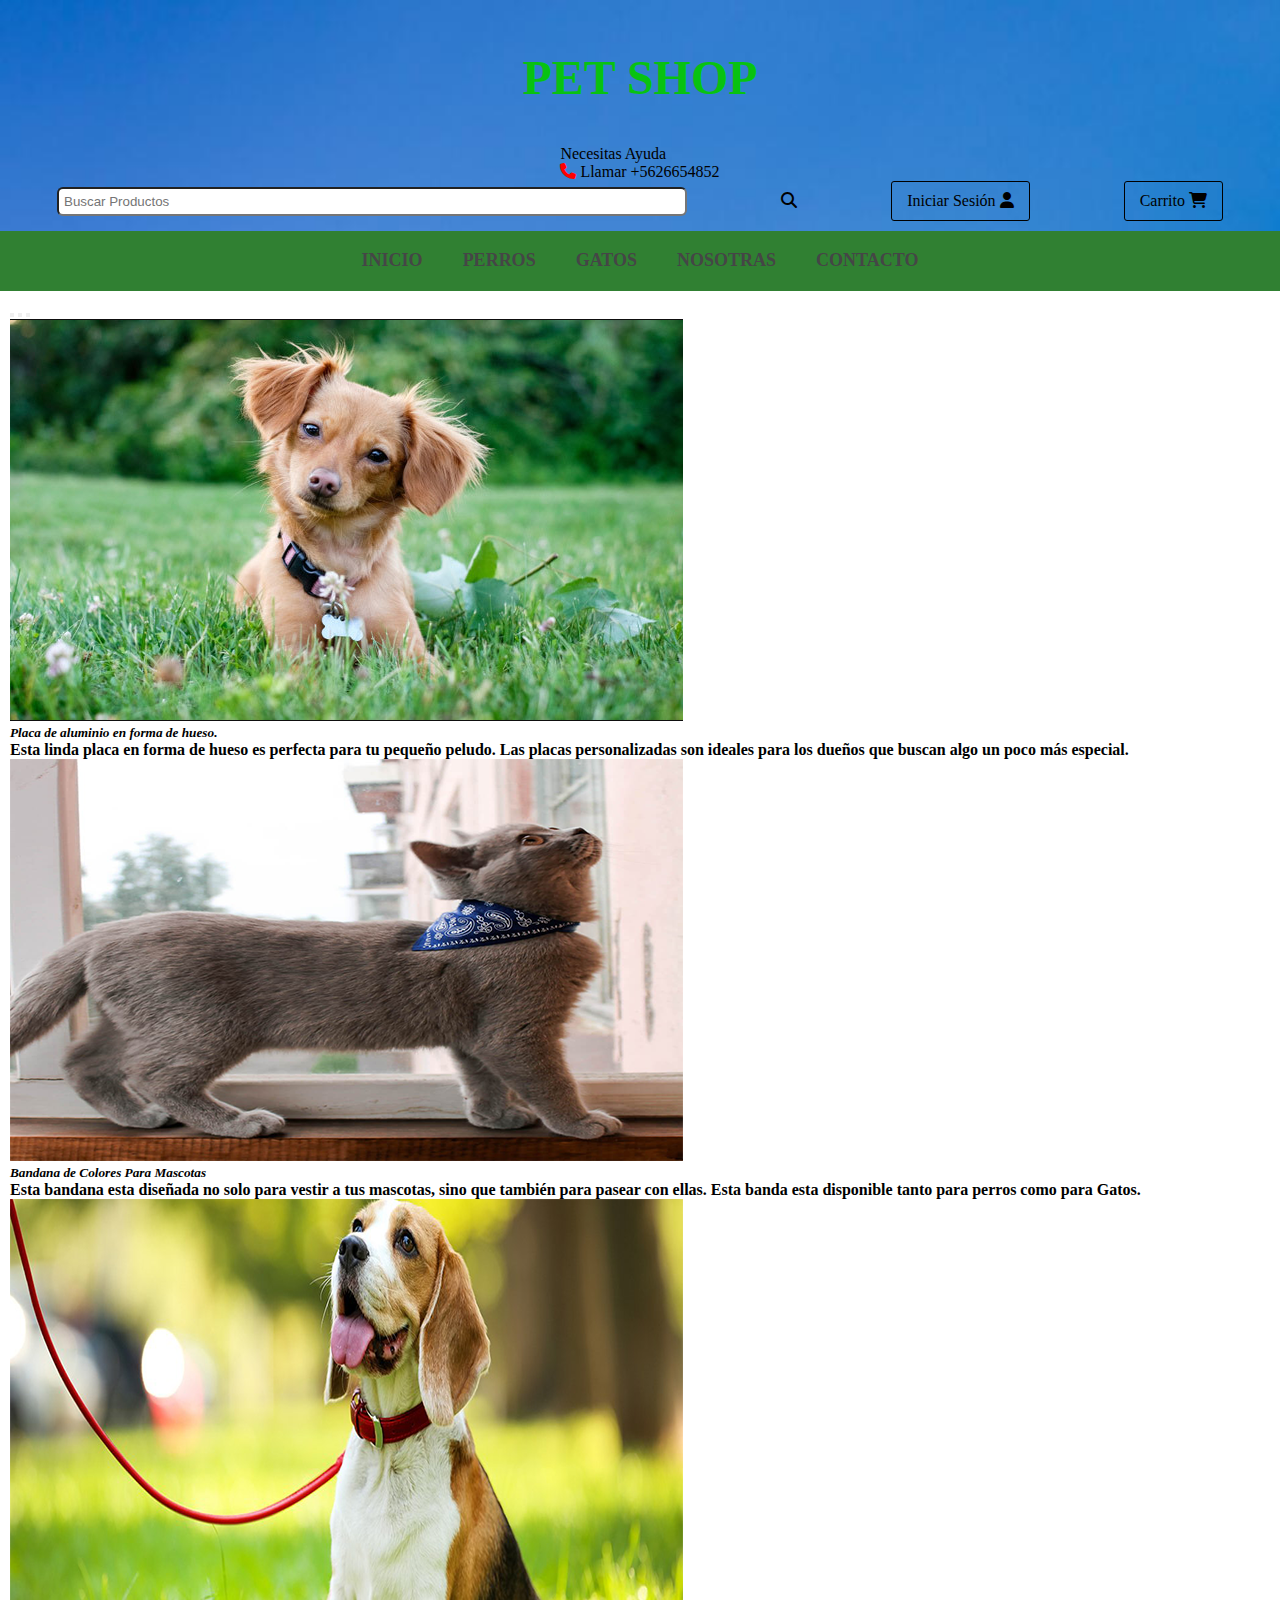
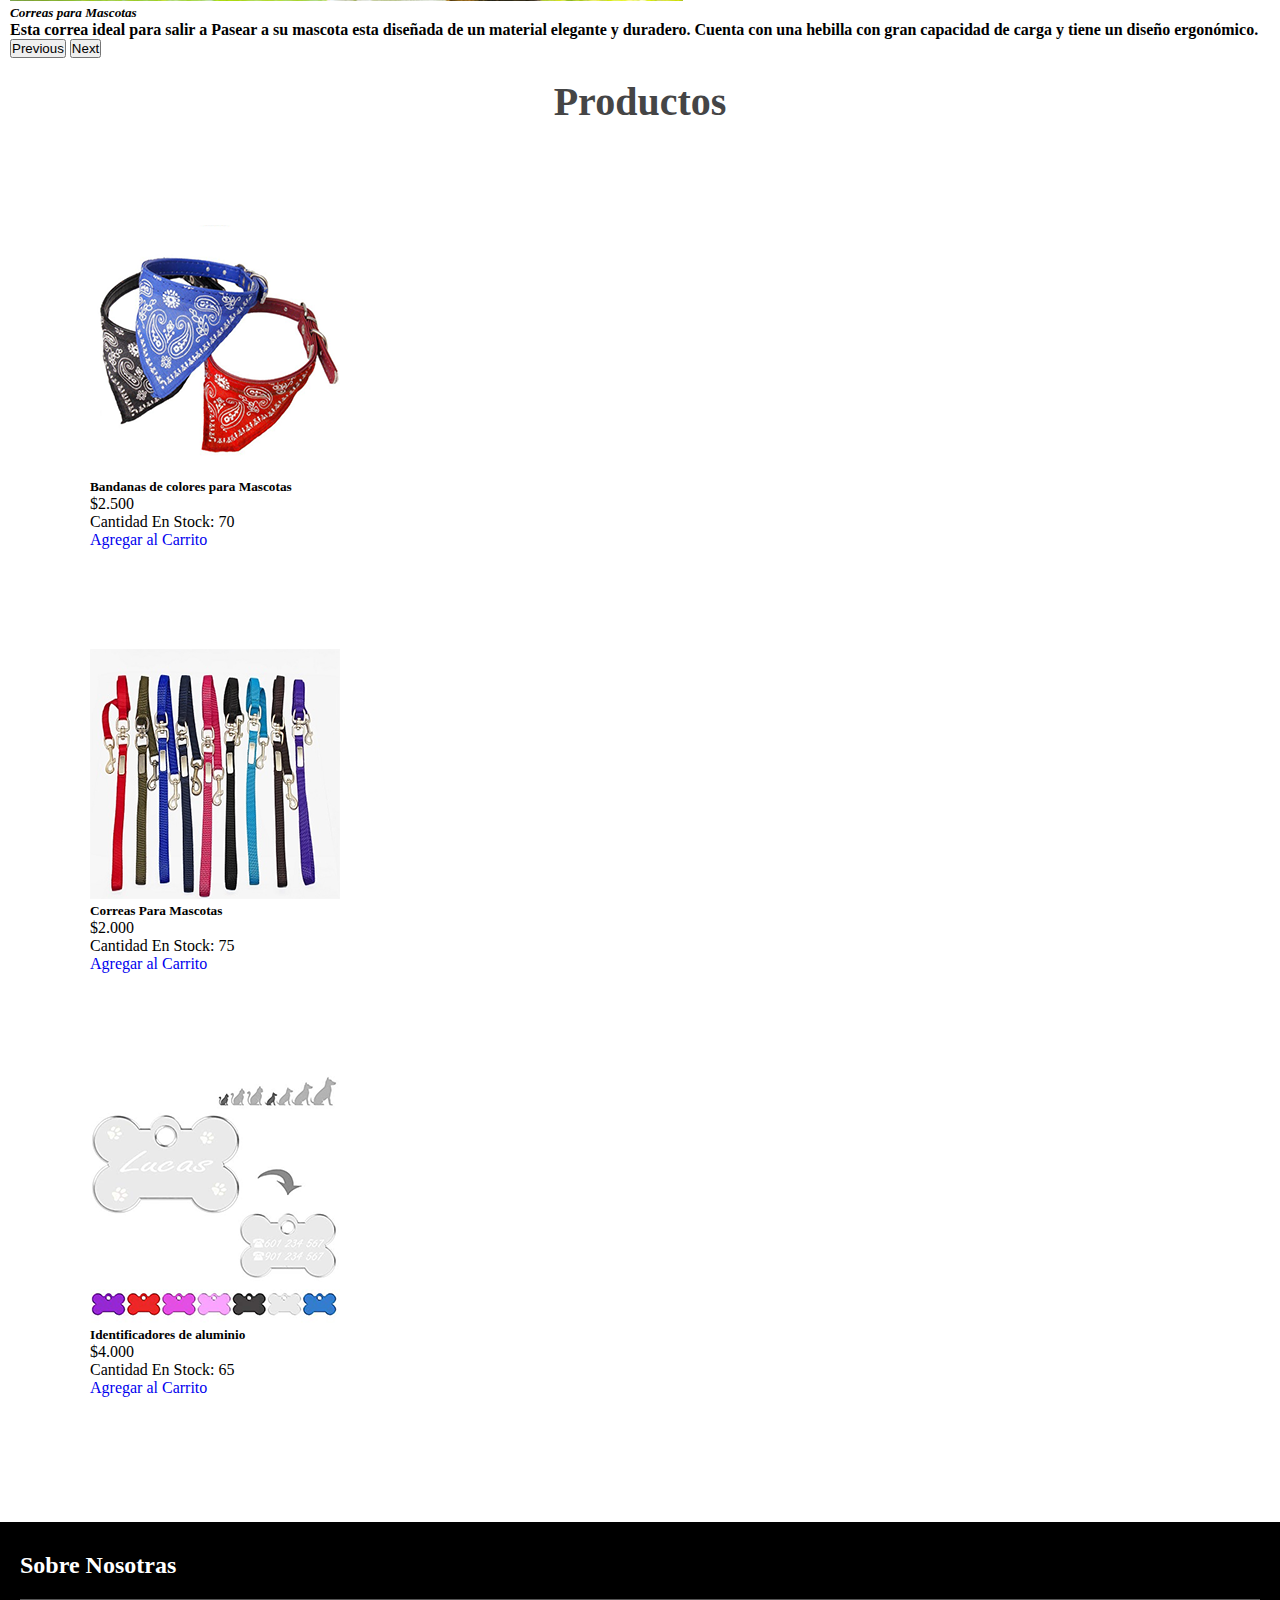
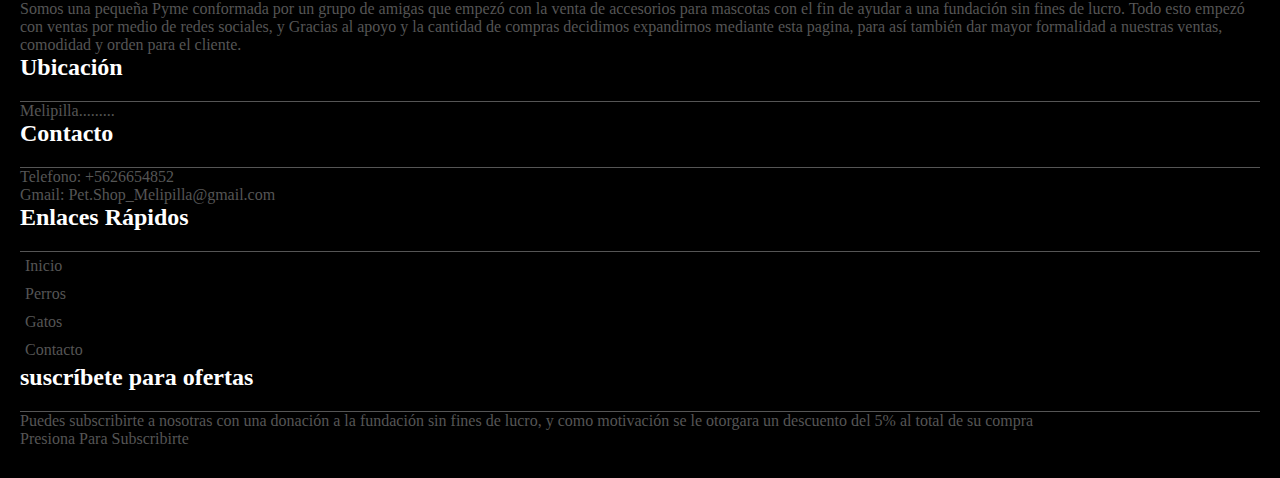
<file: index.html>
<!DOCTYPE html>
<html lang="es">
<head>
    <meta charset="UTF-8">
    <meta http-equiv="X-UA-Compatible" content="IE=edge">
    <meta name="viewport" content="width=device-width, initial-scale=1.0">
    <title>PET SHOP</title>
    <link rel="stylesheet" href="diseño.css">
    <link rel="stylesheet" href="https://cdnjs.cloudflare.com/ajax/libs/font-awesome/6.1.1/css/all.min.css">
    <link href="https://cdn.jsdelivr.net/npm/bootstrap@5.1.3/dist/css/bootstrap.min.css" rel="stylesheet" integrity="sha384-1BmE4kWBq78iYhFldvKuhfTAU6auU8tT94WrHftjDbrCEXSU1oBoqyl2QvZ6jIW3" crossorigin="anonymous">
</head>
<body>
    <script src="https://cdn.jsdelivr.net/npm/bootstrap@5.1.3/dist/js/bootstrap.bundle.min.js" integrity="sha384-ka7Sk0Gln4gmtz2MlQnikT1wXgYsOg+OMhuP+IlRH9sENBO0LRn5q+8nbTov4+1p" crossorigin="anonymous"></script>
    <header class="main-header">
        <div class="container">
            <div class="main-header__container">
                <h1 class="main-header__title">PET SHOP</h1>
            </div>
            <div class="main-header__container">
                <p class="main-header__txt">Necesitas Ayuda <br> <i class="icon-phone fa-solid fa-phone"></i> Llamar +5626654852</p>
            </div>
            <div class="main-header__container">
              <input type="search" class="main-header__input" placeholder="Buscar Productos"><a href="#"><i class="fa-solid fa-magnifying-glass"></i></a>
              <a href="iniciodesesion.html"class="main-header__btnIn">Iniciar Sesión <i class="fa-solid fa-user"></i></a>
              <a href="carritodecompras.html"class="main-header__btn">Carrito <i class="fa-solid fa-cart-shopping"></i></a>
              
            </div>
        </div>
    </header>
    <nav>
        <ul>
          <li><a href="#">Inicio</a></li>
          <li><a href="#">Perros</a></li>
          <li><a href="#">Gatos</a></li>
          <li><a href="#Nosotras">Nosotras</a></li>
          <li><a href="#Contacto">Contacto</a></li>
        </ul>
    </nav>
    <div class="container-carrusel">
      <div id="carouselExampleCaptions" class="carousel slide" data-bs-ride="carousel">
        <div class="carousel-indicators">
          <button type="button" data-bs-target="#carouselExampleCaptions" data-bs-slide-to="0" class="active" aria-current="true" aria-label="Slide 1"></button>
          <button type="button" data-bs-target="#carouselExampleCaptions" data-bs-slide-to="1" aria-label="Slide 2"></button>
          <button type="button" data-bs-target="#carouselExampleCaptions" data-bs-slide-to="2" aria-label="Slide 3"></button>
        </div>
        <div class="carousel-inner">
          <div class="carousel-item active">
            <img src="Perro_identificador.png" class="d-block w-100" alt="...">
            <div class="carousel-caption d-none d-md-block">
              <h5>Placa de aluminio en forma de hueso.</h5>
              <p>Esta linda placa en forma de hueso es perfecta para tu pequeño peludo. Las placas personalizadas son ideales para los dueños que buscan algo un poco más especial.</p>
            </div>
          </div>
          <div class="carousel-item">
            <img src="Gato-Bandana.png" class="d-block w-100" alt="...">
            <div class="carousel-caption d-none d-md-block">
              <h5>Bandana de Colores Para Mascotas</h5>
              <p>Esta bandana esta diseñada no solo para vestir a tus mascotas, sino que también para pasear con ellas. Esta banda esta disponible tanto para perros como para Gatos.</p>
            </div>
          </div>
          <div class="carousel-item">
            <img src="perro-Correa.png" class="d-block w-100" alt="...">
            <div class="carousel-caption d-none d-md-block">
              <h5>Correas para Mascotas</h5>
              <p>Esta correa ideal para salir a Pasear a su mascota esta diseñada de un material elegante y duradero. Cuenta con una hebilla con gran capacidad de carga y tiene un diseño ergonómico.</p>
            </div>
          </div>
        </div>
        <button class="carousel-control-prev" type="button" data-bs-target="#carouselExampleCaptions" data-bs-slide="prev">
          <span class="carousel-control-prev-icon" aria-hidden="true"></span>
          <span class="visually-hidden">Previous</span>
        </button>
        <button class="carousel-control-next" type="button" data-bs-target="#carouselExampleCaptions" data-bs-slide="next">
          <span class="carousel-control-next-icon" aria-hidden="true"></span>
          <span class="visually-hidden">Next</span>
        </button>
      </div>
    </div>
    <h1 class="main-title">Productos</h1>

    <div class="card-group">
      <div class="Card-1">
        <div class="card" style="width: 18rem;">
          <a href="paginaproducto3.html"><img src="Bandana.png" class="card-img-top" alt="..."></a>
          <div class="card-body">
            <h5 class="card-title">Bandanas de colores para Mascotas</h5>
            <p class="card-text">$2.500</p>
            <p>Cantidad En Stock: 70</p>
            <a href="carritodecompras.html" class="btn btn-primary">Agregar al Carrito</a>
          </div>
        </div>
      </div>
      <div class="Card-2">
        <div class="card" style="width: 18rem;">
          <a href="paginaproducto1.html"><img src="Correas.png" class="card-img-top" alt="..."></a>
          <div class="card-body">
            <h5 class="card-title">Correas Para Mascotas</h5>
            <p class="card-text">$2.000</p>
            <p>Cantidad En Stock: 75</p>
            <a href="carritodecompras.html" class="btn btn-primary">Agregar al Carrito</a>
          </div>
        </div>
      </div>
      <div class="Card-3">
        <div class="card" style="width: 18rem;">
          <a href="paginaproducto2.html"><img src="Identificadores.png" class="card-img-top" alt="..."></a>
          <div class="card-body">
            <h5 class="card-title">Identificadores de aluminio</h5>
            <p class="card-text">$4.000</p>
            <p>Cantidad En Stock: 65</p>
            <a href="carritodecompras.html" class="btn btn-primary">Agregar al Carrito</a>
          </div>
        </div>
      </div>
    </div>
    <footer class="main-footer">
        <div class="footer__section">
            <h2 id="Nosotras" class="footer__title">Sobre Nosotras</h2>
            <p class="footer__txt">Somos una pequeña Pyme conformada por un grupo de amigas que empezó
               con la venta de accesorios para mascotas con el fin de ayudar a una fundación sin fines de lucro.
              Todo esto empezó con ventas por medio de redes sociales, y Gracias al apoyo y la cantidad de compras 
              decidimos expandirnos mediante esta pagina, para así también dar mayor formalidad a nuestras ventas, comodidad y orden para el cliente. 
              </p>
        </div>
        <div class="footer__section">
            <h2 class="footer__title">Ubicación</h2>
            <p class="footer__txt">Melipilla.........</p>
            <h2 id="Contacto" class="footer__title">Contacto</h2>
            <p class="footer__txt">Telefono: +5626654852 </p>
            <p class="footer__txt">Gmail: Pet.Shop_Melipilla@gmail.com</p>
        </div>
        <div class="footer__section">
            <h2 class="footer__title">Enlaces Rápidos</h2>
            <a href="#" class="footer__link" >Inicio</a></p>
            <a href="#" class="footer__link">Perros</a></p>
            <a href="#" class="footer__link">Gatos</a></p>
            <a href="#Contacto" class="footer__link">Contacto</a></p>
        </div>
        <div class="footer__section">
            <h2 class="footer__title">suscríbete para ofertas</h2>
            <p class="footer__txt">Puedes subscribirte a nosotras con una donación a la fundación sin fines de lucro, 
              y como motivación se le otorgara un descuento del 5% al total de su compra </p>
            <a href="subscripcion.html" class="footer__subscribe">Presiona Para Subscribirte</a>
            
        </div>
    </footer>

</body>
</html>
</file>
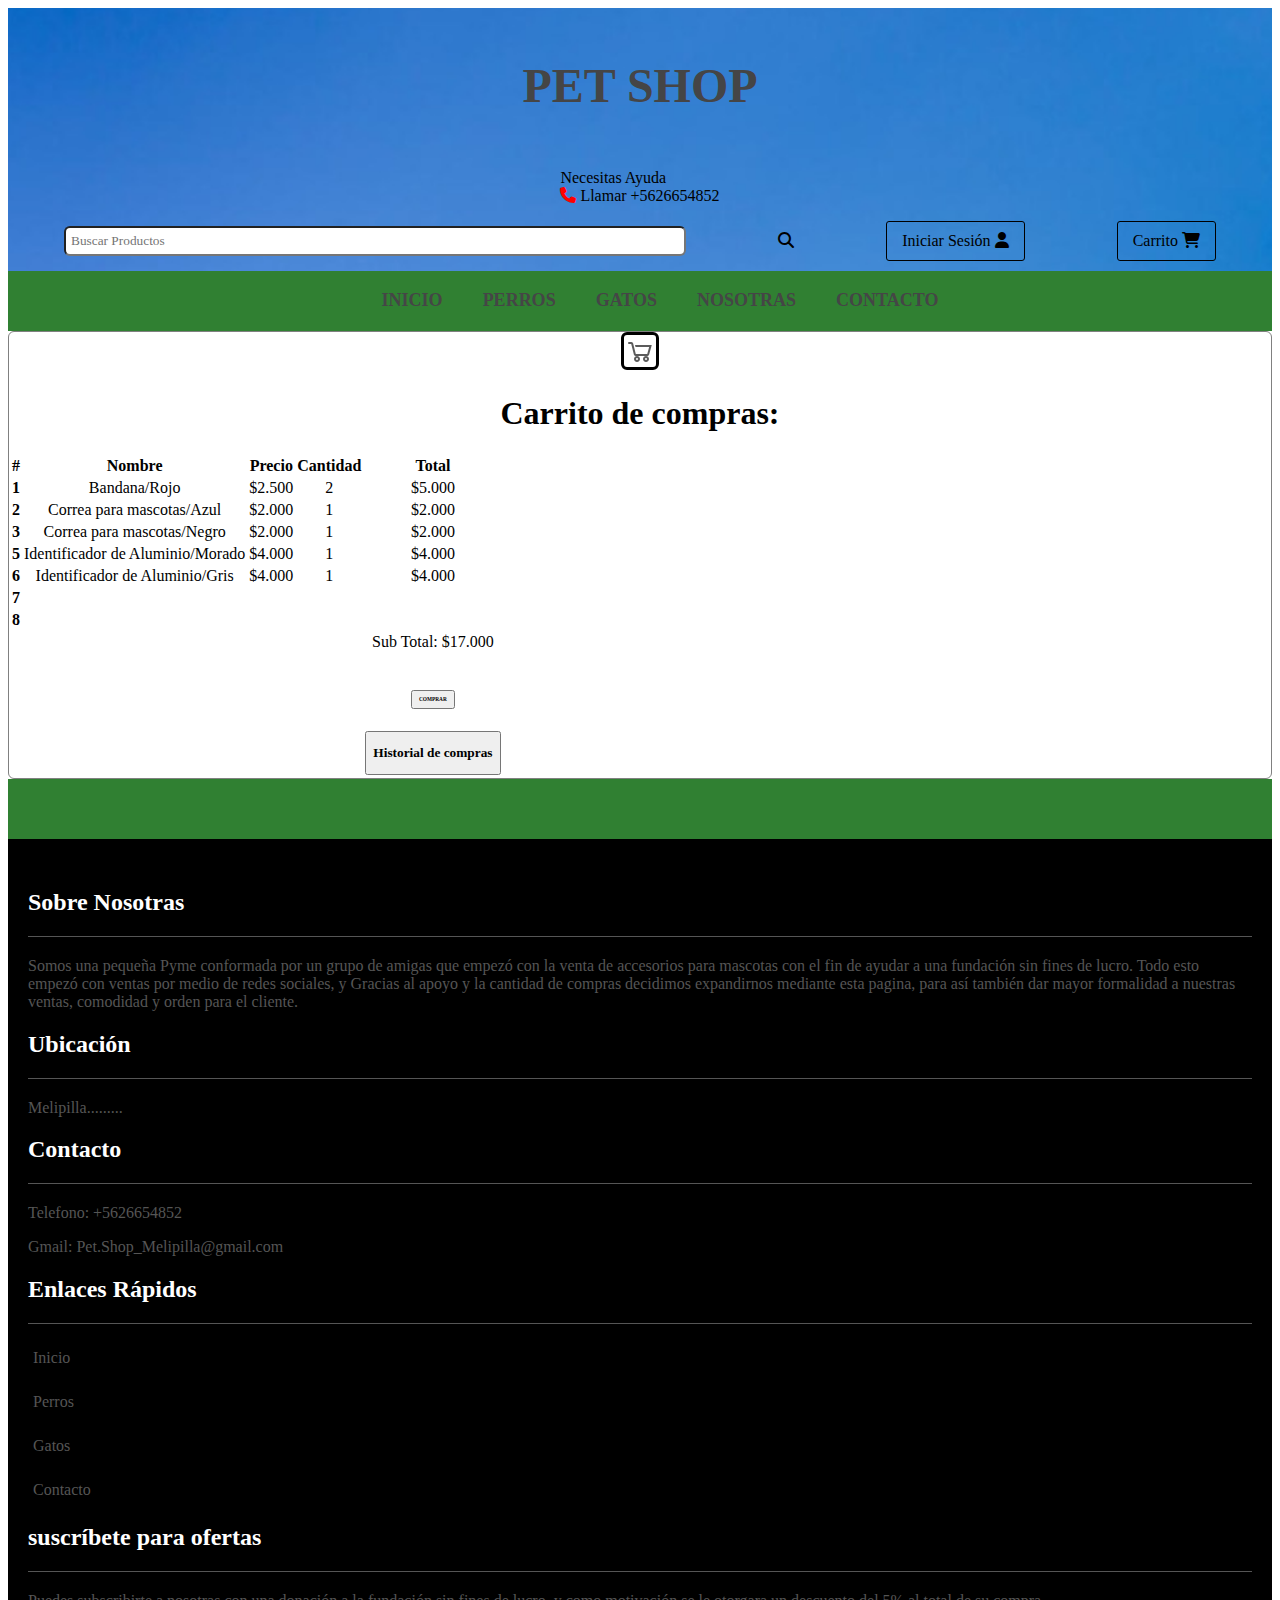
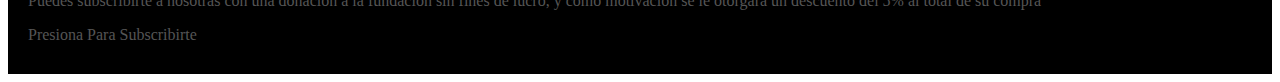
<file: carritodecompras.html>
<!DOCTYPE html>
<html lang="en">
<head>
    <meta charset="UTF-8">
    <meta http-equiv="X-UA-Compatible" content="IE=edge">
    <meta name="viewport" content="width=device-width, initial-scale=1.0">
    <link rel="stylesheet" href="Diseño carrito de compras.css">
    <link rel="stylesheet" href="Diseño encabezado carrito de compras.css">
    <link rel="stylesheet" href="https://cdnjs.cloudflare.com/ajax/libs/font-awesome/6.1.1/css/all.min.css">
    <link rel="stylesheet" href="Diseño parte inferior carrito de compras.css">
    <link href="https://cdn.jsdelivr.net/npm/bootstrap@5.1.3/dist/css/bootstrap.min.css" rel="stylesheet" integrity="sha384-1BmE4kWBq78iYhFldvKuhfTAU6auU8tT94WrHftjDbrCEXSU1oBoqyl2QvZ6jIW3" crossorigin="anonymous">
    <title>Carrito de compras</title>
</head>
<header class="main-header">
  <div class="container">
      <div class="main-header__container">
          <h1 class="main-header__title">PET SHOP</h1>
      </div>
      <div class="main-header__container">
          <p class="main-header__txt">Necesitas Ayuda <br> <i class="icon-phone fa-solid fa-phone"></i> Llamar +5626654852</p>
      </div>
      <div class="main-header__container">
        <input type="search" class="main-header__input" placeholder="Buscar Productos"><a href="#"><i class="fa-solid fa-magnifying-glass"></i></a>
        <a href="iniciodesesion.html"class="main-header__btnIn">Iniciar Sesión <i class="fa-solid fa-user"></i></a>
        <a href="carritodecompras.html"class="main-header__btn">Carrito <i class="fa-solid fa-cart-shopping"></i></a>
        
      </div>
  </div>
</header>
<nav>
  <ul>
    <li><a href="index.html">Inicio</a></li>
    <li><a href="#">Perros</a></li>
    <li><a href="#">Gatos</a></li>
    <li><a href="#Nosotras">Nosotras</a></li>
    <li><a href="#Contacto">Contacto</a></li>
  </ul>
</nav>

<body>
    <script src="https://cdn.jsdelivr.net/npm/bootstrap@5.1.3/dist/js/bootstrap.bundle.min.js" integrity="sha384-ka7Sk0Gln4gmtz2MlQnikT1wXgYsOg+OMhuP+IlRH9sENBO0LRn5q+8nbTov4+1p" crossorigin="anonymous"></script>
    <div id="TODO">
    <div id="Titulo">
    <img src="shopping_cart_32px.png" alt=""> <h1>Carrito de compras: </h1>

  </div>
    
    <table class="table">
        <thead>
          <tr>
            <th scope="col">#</th>
            <th scope="col">Nombre</th>
            <th scope="col">Precio</th>
            <th scope="col">Cantidad</th>
            <th scope="col">Total  </th>
            
          </tr>
        </thead>
        <tbody>
          <tr>
            <th scope="row">1</th>
            <td>Bandana/Rojo</td>
            <td>$2.500</td>
            <td>2 </td>
            <td>$5.000</td>
          </tr>
          <tr>
            <th scope="row">2</th>
            <td>Correa para mascotas/Azul</td>
            <td>$2.000</td>
            <td>1</td>
            <td>$2.000</td>
          </tr>
          
          <th scope="row">3</th>
          <td>Correa para mascotas/Negro</td>
          <td>$2.000</td>
          <td>1</td>
          <td>$2.000</td>
          </tr>
          <tr>
            <th scope="row">5</th>
            <td>Identificador de Aluminio/Morado</td>
            <td>$4.000</td>
            <td>1</td>
            <td>$4.000</td>
          </tr>
        
          <th scope="row">6</th>
          <td>Identificador de Aluminio/Gris</td>
          <td>$4.000</td>
          <td>1</td>
          <td>$4.000</td>
          </tr>
          <tr>
            <th scope="row">7</th>
            <td></td>
            <td></td>
            <td></td>
            <td></td>
          </tr>
          <tr>
            <th scope="row">8</th>
            <td colspan= ></td>
            <td></td>
            <td></td>
          </tr>
          <tr>
            <th scope="row"> </th>
            <td>  </td>
            
           </td></td>
            <td></td>
            <td></td>
            <td>Sub Total: $17.000 <h1>
              <button><h1>
                COMPRAR
              </h1></button>
            </h1> <a href="historialdecompras.html"><button><h2>
              Historial de compras
            </h2></button></a></td>
            
          </tr>
        </tbody>
        
      </table>
    </div>
    <div id="Limite">

    </div>
    <footer class="main-footer">
      <div class="footer__section">
          <h2 id="Nosotras" class="footer__title">Sobre Nosotras</h2>
          <p class="footer__txt">Somos una pequeña Pyme conformada por un grupo de amigas que empezó
             con la venta de accesorios para mascotas con el fin de ayudar a una fundación sin fines de lucro.
            Todo esto empezó con ventas por medio de redes sociales, y Gracias al apoyo y la cantidad de compras 
            decidimos expandirnos mediante esta pagina, para así también dar mayor formalidad a nuestras ventas, comodidad y orden para el cliente. 
            </p>
      </div>
      <div class="footer__section">
          <h2 class="footer__title">Ubicación</h2>
          <p class="footer__txt">Melipilla.........</p>
          <h2 id="Contacto" class="footer__title">Contacto</h2>
          <p class="footer__txt">Telefono: +5626654852 </p>
          <p class="footer__txt">Gmail: Pet.Shop_Melipilla@gmail.com</p>
      </div>
      <div class="footer__section">
          <h2 class="footer__title">Enlaces Rápidos</h2>
          <a href="#" class="footer__link" >Inicio</a></p>
          <a href="#" class="footer__link">Perros</a></p>
          <a href="#" class="footer__link">Gatos</a></p>
          <a href="#Contacto" class="footer__link">Contacto</a></p>
      </div>
      <div class="footer__section">
          <h2 class="footer__title">suscríbete para ofertas</h2>
          <p class="footer__txt">Puedes subscribirte a nosotras con una donación a la fundación sin fines de lucro, 
            y como motivación se le otorgara un descuento del 5% al total de su compra </p>
          <a href="subscripcion.html" class="footer__subscribe">Presiona Para Subscribirte</a>
          
      </div>
  </footer>

</body>
</html>
</file>
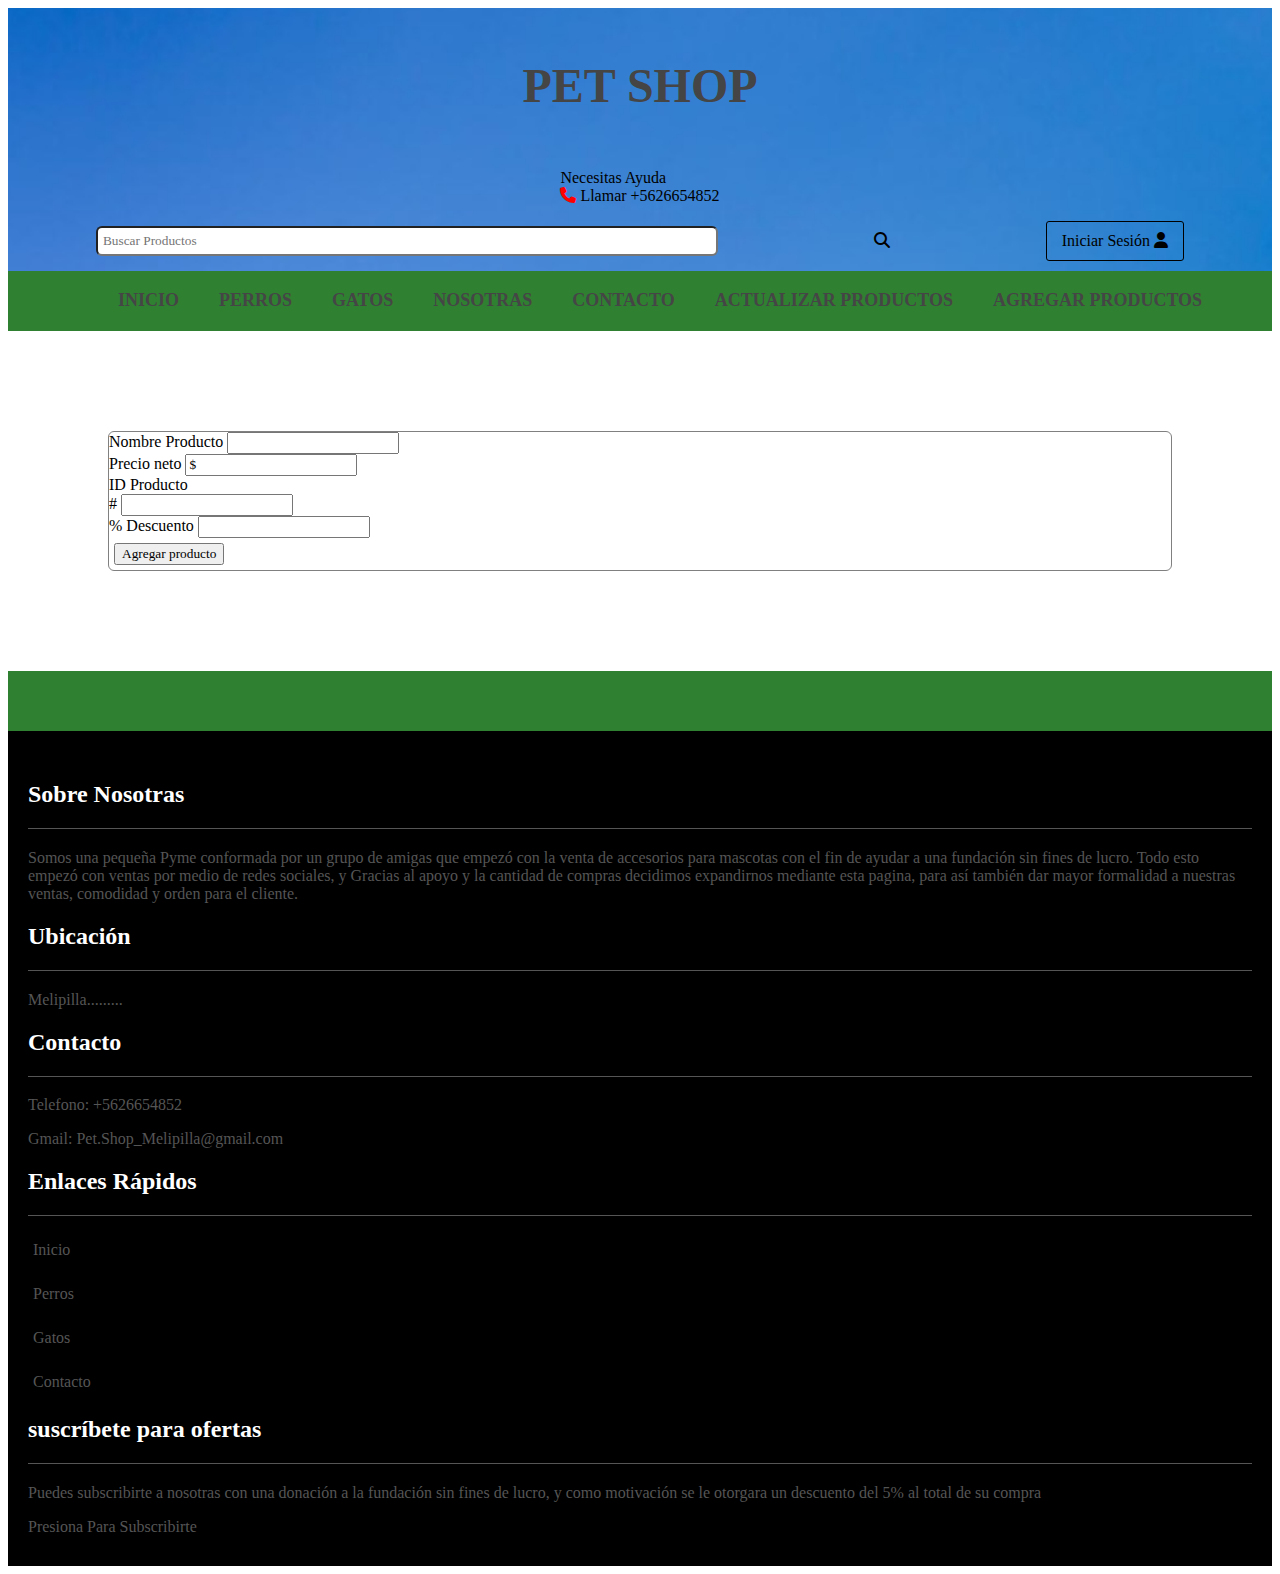
<file: cruddescuento.HTML>
<!DOCTYPE html>
<html lang="en">
<head>
    <meta charset="UTF-8">
    <meta http-equiv="X-UA-Compatible" content="IE=edge">
    <meta name="viewport" content="width=device-width, initial-scale=1.0">
    <link rel="stylesheet" href="diseño encabezado DISEÑO DESCUENTO.css">
    <link rel="stylesheet" href="diseño parte inferior DISEÑO DESCUENTO.css">
    <link rel="stylesheet" href="diseño CRUD DESCUENTO.CSS">
    <link rel="stylesheet" href="https://cdnjs.cloudflare.com/ajax/libs/font-awesome/6.1.1/css/all.min.css">
    <link href="https://cdn.jsdelivr.net/npm/bootstrap@5.1.3/dist/css/bootstrap.min.css" rel="stylesheet" integrity="sha384-1BmE4kWBq78iYhFldvKuhfTAU6auU8tT94WrHftjDbrCEXSU1oBoqyl2QvZ6jIW3" crossorigin="anonymous">
    <title>Actualizar producto | ADMIN </title>
</head>

<header class="main-header">
  <div class="container">
      <div class="main-header__container">
          <h1 class="main-header__title">PET SHOP</h1>
      </div>
      <div class="main-header__container">
          <p class="main-header__txt">Necesitas Ayuda <br> <i class="icon-phone fa-solid fa-phone"></i> Llamar +5626654852</p>
      </div>
      <div class="main-header__container">
        <input type="search" class="main-header__input" placeholder="Buscar Productos"><a href="#"><i class="fa-solid fa-magnifying-glass"></i></a>
        <a href="iniciodesesion.html"class="main-header__btnIn">Iniciar Sesión <i class="fa-solid fa-user"></i></a>
        
        
      </div>
  </div>
</header>
<nav>
  <ul>
    <li><a href="paginaprincipaladmin.html">Inicio</a></li>
    <li><a href="#">Perros</a></li>
    <li><a href="#">Gatos</a></li>
    <li><a href="#Nosotras">Nosotras</a></li>
    <li><a href="#Contacto">Contacto</a></li>
    <li><a href="cruddescuento.HTML">Actualizar Productos</a></li>
          <li><a href="crudproductos.HTML">Agregar Productos</a></li>
  </ul>
</nav>

<body>
    <script src="https://cdn.jsdelivr.net/npm/bootstrap@5.1.3/dist/js/bootstrap.bundle.min.js" integrity="sha384-ka7Sk0Gln4gmtz2MlQnikT1wXgYsOg+OMhuP+IlRH9sENBO0LRn5q+8nbTov4+1p" crossorigin="anonymous"></script>
    
<div id="TODO">
<form class="row g-3">
    <div class="col-md-4">
      <label for="validationDefault01" class="form-label">Nombre Producto</label>
      <input type="text" class="form-control" id="validationDefault01" value="" required>
    </div>
    <div class="col-md-4">
      <label for="validationDefault02" class="form-label">Precio neto</label>
      <input type="text" class="form-control" id="validationDefault02" value="$" required>
    </div>
    <div class="col-md-4">
      <label for="validationDefaultUsername" class="form-label">ID Producto</label>
      <div class="input-group">
        <span class="input-group-text" id="inputGroupPrepend2">#</span>
        <input type="text" class="form-control" id="validationDefaultUsername"  aria-describedby="inputGroupPrepend2" required>
      </div>
    </div>
    <div class="col-md-6">
      <label for="validationDefault03" class="form-label">% Descuento</label>
      <input type="text" class="form-control" id="validationDefault03" required>
    
    <div class="col-12">
        <button class="btn btn-primary" type="submit">Agregar producto</button>
      </div>
    
    </div>
  </form>
</div>
</body>
<div id="Limite">

</div>
<footer class="main-footer">
  <div class="footer__section">
      <h2 id="Nosotras" class="footer__title">Sobre Nosotras</h2>
      <p class="footer__txt">Somos una pequeña Pyme conformada por un grupo de amigas que empezó
         con la venta de accesorios para mascotas con el fin de ayudar a una fundación sin fines de lucro.
        Todo esto empezó con ventas por medio de redes sociales, y Gracias al apoyo y la cantidad de compras 
        decidimos expandirnos mediante esta pagina, para así también dar mayor formalidad a nuestras ventas, comodidad y orden para el cliente. 
        </p>
  </div>
  <div class="footer__section">
      <h2 class="footer__title">Ubicación</h2>
      <p class="footer__txt">Melipilla.........</p>
      <h2 id="Contacto" class="footer__title">Contacto</h2>
      <p class="footer__txt">Telefono: +5626654852 </p>
      <p class="footer__txt">Gmail: Pet.Shop_Melipilla@gmail.com</p>
  </div>
  <div class="footer__section">
      <h2 class="footer__title">Enlaces Rápidos</h2>
      <a href="#" class="footer__link" >Inicio</a></p>
      <a href="#" class="footer__link">Perros</a></p>
      <a href="#" class="footer__link">Gatos</a></p>
      <a href="#Contacto" class="footer__link">Contacto</a></p>
  </div>
  <div class="footer__section">
      <h2 class="footer__title">suscríbete para ofertas</h2>
      <p class="footer__txt">Puedes subscribirte a nosotras con una donación a la fundación sin fines de lucro, 
        y como motivación se le otorgara un descuento del 5% al total de su compra </p>
      <a href="subscripcion.html" class="footer__subscribe">Presiona Para Subscribirte</a>
      
  </div>
</footer>
</html>
</file>
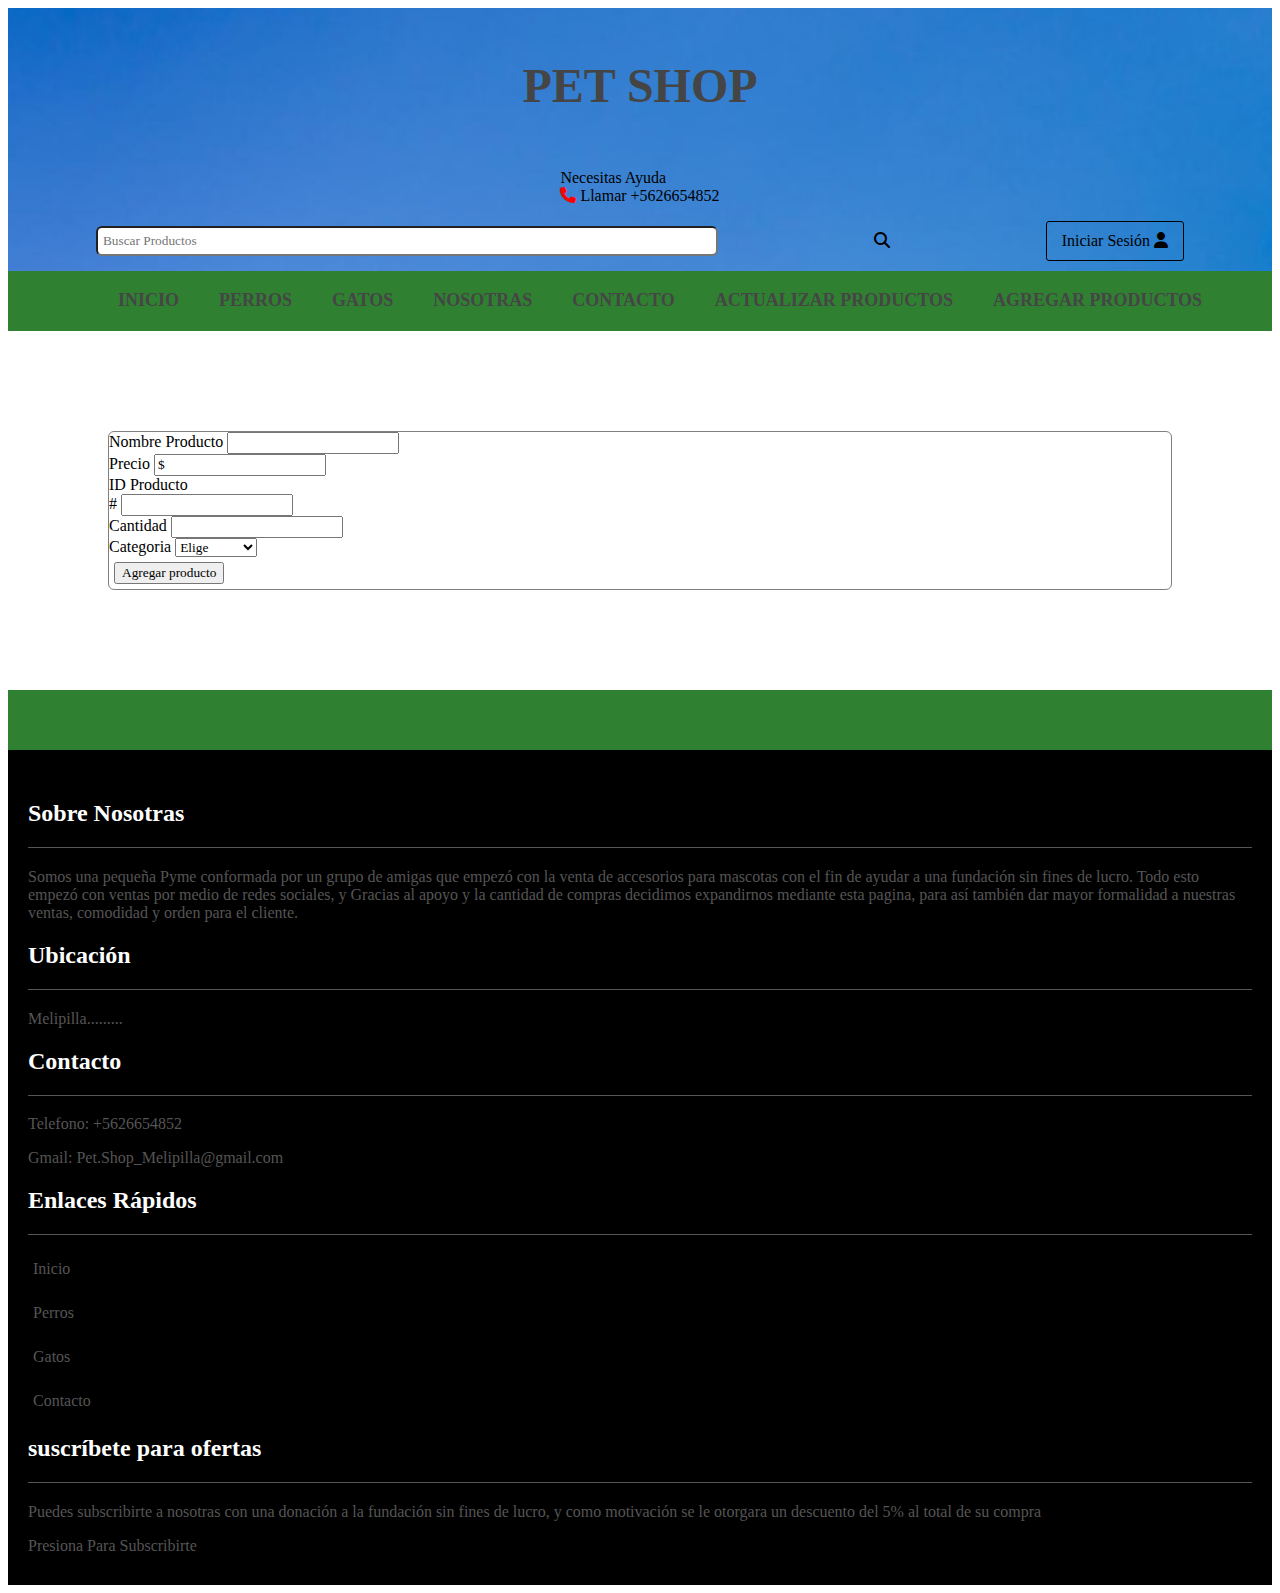
<file: crudproductos.HTML>
<!DOCTYPE html>
<html lang="en">
<head>
    <meta charset="UTF-8">
    <meta http-equiv="X-UA-Compatible" content="IE=edge">
    <meta name="viewport" content="width=device-width, initial-scale=1.0">
    <link rel="stylesheet" href="diseño encabezado DISEÑO PRODUCTOS.css">
    <link rel="stylesheet" href="diseño parte inferior DISEÑO PRODUCTOS.css">
    <link rel="stylesheet" href="diseño CRUD PRODUCTOS.CSS">
    <link rel="stylesheet" href="https://cdnjs.cloudflare.com/ajax/libs/font-awesome/6.1.1/css/all.min.css">
    <link href="https://cdn.jsdelivr.net/npm/bootstrap@5.1.3/dist/css/bootstrap.min.css" rel="stylesheet" integrity="sha384-1BmE4kWBq78iYhFldvKuhfTAU6auU8tT94WrHftjDbrCEXSU1oBoqyl2QvZ6jIW3" crossorigin="anonymous">
    <title>Agregar producto | ADMIN </title>
</head>
<header class="main-header">
  <div class="container">
      <div class="main-header__container">
          <h1 class="main-header__title">PET SHOP</h1>
      </div>
      <div class="main-header__container">
          <p class="main-header__txt">Necesitas Ayuda <br> <i class="icon-phone fa-solid fa-phone"></i> Llamar +5626654852</p>
      </div>
      <div class="main-header__container">
        <input type="search" class="main-header__input" placeholder="Buscar Productos"><a href="#"><i class="fa-solid fa-magnifying-glass"></i></a>
        <a href="iniciodesesion.html"class="main-header__btnIn">Iniciar Sesión <i class="fa-solid fa-user"></i></a>
        
        
      </div>
  </div>
</header>
<nav>
  <ul>
    <li><a href="paginaprincipaladmin.html">Inicio</a></li>
    <li><a href="#">Perros</a></li>
    <li><a href="#">Gatos</a></li>
    <li><a href="#Nosotras">Nosotras</a></li>
    <li><a href="#Contacto">Contacto</a></li>
    <li><a href="cruddescuento.HTML">Actualizar Productos</a></li>
          <li><a href="crudproductos.HTML">Agregar Productos</a></li>
  </ul>
</nav>
<body>
    <script src="https://cdn.jsdelivr.net/npm/bootstrap@5.1.3/dist/js/bootstrap.bundle.min.js" integrity="sha384-ka7Sk0Gln4gmtz2MlQnikT1wXgYsOg+OMhuP+IlRH9sENBO0LRn5q+8nbTov4+1p" crossorigin="anonymous"></script>
    
<div id="TODO">
<form class="row g-3">
    <div class="col-md-4">
      <label for="validationDefault01" class="form-label">Nombre Producto</label>
      <input type="text" class="form-control" id="validationDefault01" value="" required>
    </div>
    <div class="col-md-4">
      <label for="validationDefault02" class="form-label">Precio</label>
      <input type="text" class="form-control" id="validationDefault02" value="$" required>
    </div>
    <div class="col-md-4">
      <label for="validationDefaultUsername" class="form-label">ID Producto</label>
      <div class="input-group">
        <span class="input-group-text" id="inputGroupPrepend2">#</span>
        <input type="text" class="form-control" id="validationDefaultUsername"  aria-describedby="inputGroupPrepend2" required>
      </div>
    </div>
    <div class="col-md-6">
      <label for="validationDefault03" class="form-label">Cantidad</label>
      <input type="text" class="form-control" id="validationDefault03" required>
    </div>
    <div class="col-md-3">
      <label for="validationDefault04" class="form-label">Categoria</label>
      <select class="form-select" id="validationDefault04" required>
        <option selected disabled value="">Elige</option>
        <option>Comida</option>
        <option>Accesorios</option>
        <option>Juguete</option>
      </select>
    </div>
    <div class="col-12">
        <button class="btn btn-primary" type="submit">Agregar producto</button>
      </div>
    
    </div>
  </form>
</div>
</body>

<div id="Limite">

</div>

<footer class="main-footer">
  <div class="footer__section">
      <h2 id="Nosotras" class="footer__title">Sobre Nosotras</h2>
      <p class="footer__txt">Somos una pequeña Pyme conformada por un grupo de amigas que empezó
         con la venta de accesorios para mascotas con el fin de ayudar a una fundación sin fines de lucro.
        Todo esto empezó con ventas por medio de redes sociales, y Gracias al apoyo y la cantidad de compras 
        decidimos expandirnos mediante esta pagina, para así también dar mayor formalidad a nuestras ventas, comodidad y orden para el cliente. 
        </p>
  </div>
  <div class="footer__section">
      <h2 class="footer__title">Ubicación</h2>
      <p class="footer__txt">Melipilla.........</p>
      <h2 id="Contacto" class="footer__title">Contacto</h2>
      <p class="footer__txt">Telefono: +5626654852 </p>
      <p class="footer__txt">Gmail: Pet.Shop_Melipilla@gmail.com</p>
  </div>
  <div class="footer__section">
      <h2 class="footer__title">Enlaces Rápidos</h2>
      <a href="#" class="footer__link" >Inicio</a></p>
      <a href="#" class="footer__link">Perros</a></p>
      <a href="#" class="footer__link">Gatos</a></p>
      <a href="#Contacto" class="footer__link">Contacto</a></p>
  </div>
  <div class="footer__section">
      <h2 class="footer__title">suscríbete para ofertas</h2>
      <p class="footer__txt">Puedes subscribirte a nosotras con una donación a la fundación sin fines de lucro, 
        y como motivación se le otorgara un descuento del 5% al total de su compra </p>
      <a href="subscripcion.html" class="footer__subscribe">Presiona Para Subscribirte</a>
      
  </div>
</footer>
</html>
</file>
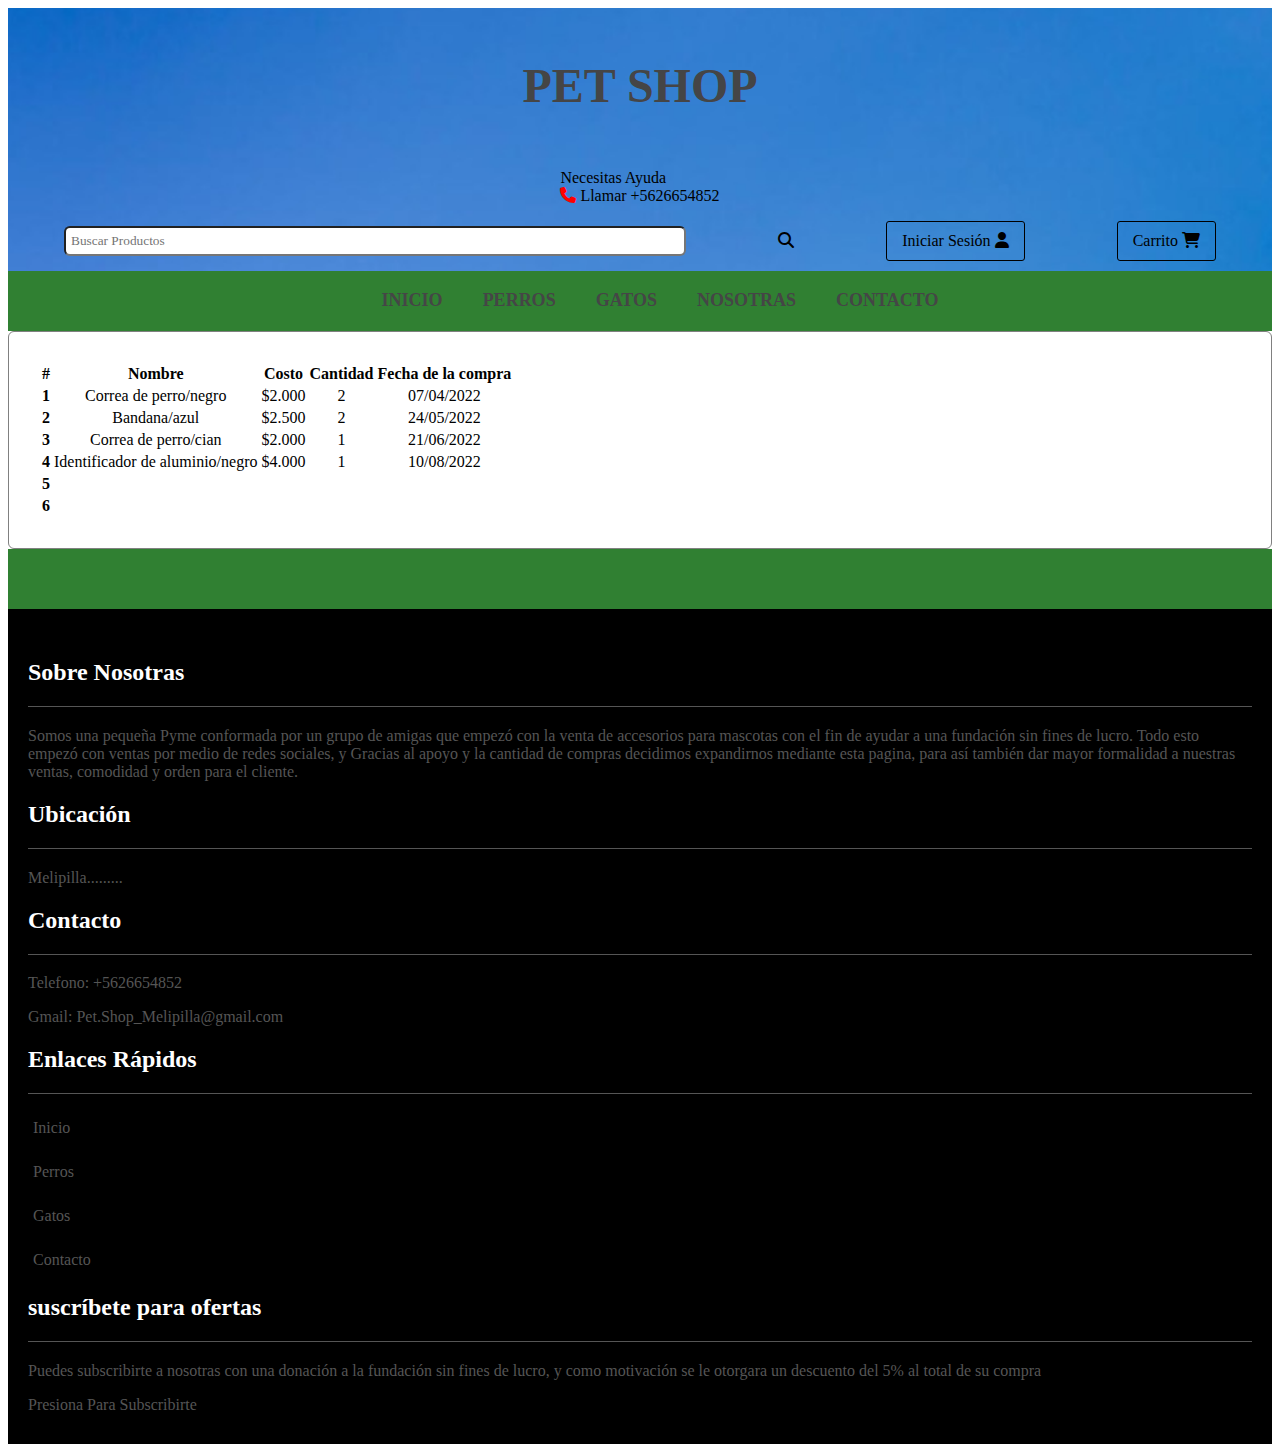
<file: historialdecompras.html>
<!DOCTYPE html>
<html lang="en">
<head>
    <meta charset="UTF-8">
    <meta http-equiv="X-UA-Compatible" content="IE=edge">
    <meta name="viewport" content="width=device-width, initial-scale=1.0">
    <link rel="stylesheet" href="Diseño historial de compras.css">
    <link rel="stylesheet" href="Diseño parte inferior historial de compras.css">
    <link rel="stylesheet" href="Diseño encabezado historial de compras.css">
    <link rel="stylesheet" href="https://cdnjs.cloudflare.com/ajax/libs/font-awesome/6.1.1/css/all.min.css">
    <link href="https://cdn.jsdelivr.net/npm/bootstrap@5.1.3/dist/css/bootstrap.min.css" rel="stylesheet" integrity="sha384-1BmE4kWBq78iYhFldvKuhfTAU6auU8tT94WrHftjDbrCEXSU1oBoqyl2QvZ6jIW3" crossorigin="anonymous">
    <title>Historial de compras</title>
</head>
<header class="main-header">
  <div class="container">
      <div class="main-header__container">
          <h1 class="main-header__title">PET SHOP</h1>
      </div>
      <div class="main-header__container">
          <p class="main-header__txt">Necesitas Ayuda <br> <i class="icon-phone fa-solid fa-phone"></i> Llamar +5626654852</p>
      </div>
      <div class="main-header__container">
        <input type="search" class="main-header__input" placeholder="Buscar Productos"><a href="#"><i class="fa-solid fa-magnifying-glass"></i></a>
        <a href="iniciodesesion.html"class="main-header__btnIn">Iniciar Sesión <i class="fa-solid fa-user"></i></a>
        <a href="carritodecompras.html"class="main-header__btn">Carrito <i class="fa-solid fa-cart-shopping"></i></a>
        
      </div>
  </div>
</header>
<nav>
  <ul>
    <li><a href="index.html">Inicio</a></li>
    <li><a href="#">Perros</a></li>
    <li><a href="#">Gatos</a></li>
    <li><a href="#Nosotras">Nosotras</a></li>
    <li><a href="#Contacto">Contacto</a></li>
  </ul>
</nav>
<body>
    <script src="https://cdn.jsdelivr.net/npm/bootstrap@5.1.3/dist/js/bootstrap.bundle.min.js" integrity="sha384-ka7Sk0Gln4gmtz2MlQnikT1wXgYsOg+OMhuP+IlRH9sENBO0LRn5q+8nbTov4+1p" crossorigin="anonymous"></script>
    
    <div id="TODO">
    <table class="table">
        <thead>
          <tr>
            <th scope="col">#</th>
            <th scope="col">Nombre</th>
            <th scope="col">Costo</th>
            <th scope="col">Cantidad</th>
            <th scope="col">Fecha de la compra</th>
            
          </tr>
        </thead>
        <tbody>
          <tr>
            <th scope="row">1</th>
            <td>Correa de perro/negro</td>
            <td>$2.000</td>
            <td>2</td>
            <td>07/04/2022</td>
          </tr>
          <tr>
            <th scope="row">2</th>
            <td>Bandana/azul</td>
            <td>$2.500</td>
            <td>2</td>
            <td>24/05/2022</td>
          </tr>
          <th scope="row">3</th>
            <td>Correa de perro/cian</td>
            <td>$2.000</td>
            <td>1</td>
            <td>21/06/2022</td>
          </tr>
          <tr>
            <th scope="row">4</th>
            <td>Identificador de aluminio/negro</td>
            <td>$4.000</td>
            <td>1</td>
            <td>10/08/2022</td>
          </tr>
          <th scope="row">5</th>
            <td></td>
            <td></td>
            <td></td>
            <td></td>
          </tr>
          <tr>
            <th scope="row">6</th>
            <td></td>
            <td></td>
            <td></td>
            <td></td>
          </tr>
          
        </tbody>
        
      </table>
    </div>
    <div id="Limite">

    </div>
    <footer class="main-footer">
      <div class="footer__section">
          <h2 id="Nosotras" class="footer__title">Sobre Nosotras</h2>
          <p class="footer__txt">Somos una pequeña Pyme conformada por un grupo de amigas que empezó
             con la venta de accesorios para mascotas con el fin de ayudar a una fundación sin fines de lucro.
            Todo esto empezó con ventas por medio de redes sociales, y Gracias al apoyo y la cantidad de compras 
            decidimos expandirnos mediante esta pagina, para así también dar mayor formalidad a nuestras ventas, comodidad y orden para el cliente. 
            </p>
      </div>
      <div class="footer__section">
          <h2 class="footer__title">Ubicación</h2>
          <p class="footer__txt">Melipilla.........</p>
          <h2 id="Contacto" class="footer__title">Contacto</h2>
          <p class="footer__txt">Telefono: +5626654852 </p>
          <p class="footer__txt">Gmail: Pet.Shop_Melipilla@gmail.com</p>
      </div>
      <div class="footer__section">
          <h2 class="footer__title">Enlaces Rápidos</h2>
          <a href="#" class="footer__link" >Inicio</a></p>
          <a href="#" class="footer__link">Perros</a></p>
          <a href="#" class="footer__link">Gatos</a></p>
          <a href="#Contacto" class="footer__link">Contacto</a></p>
      </div>
      <div class="footer__section">
          <h2 class="footer__title">suscríbete para ofertas</h2>
          <p class="footer__txt">Puedes subscribirte a nosotras con una donación a la fundación sin fines de lucro, 
            y como motivación se le otorgara un descuento del 5% al total de su compra </p>
          <a href="subscripcion.html" class="footer__subscribe">Presiona Para Subscribirte</a>
          
      </div>
  </footer>
</body>
</html>
</file>
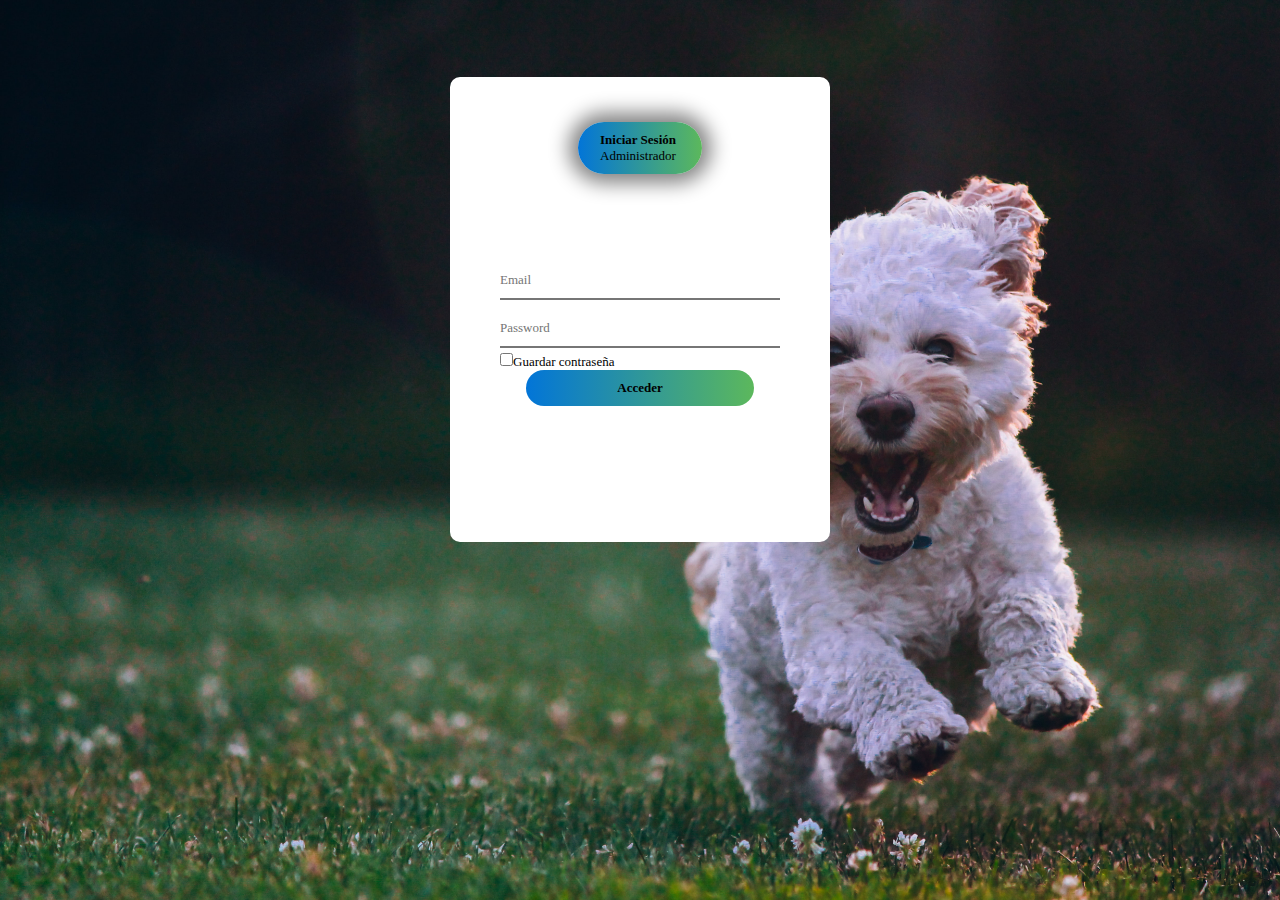
<file: inicioadmin.html>
<!DOCTYPE html>
<html lang="es">
<head>
    <meta charset="UTF-8">
    <meta http-equiv="X-UA-Compatible" content="IE=edge">
    <meta name="viewport" content="width=device-width, initial-scale=1.0">
    <title>Inicio Admin</title>
    <link rel="stylesheet" href="diseño_admin.css">
    
</head>
<body>
    <div class="container">
        <div class="formulario">
            <div class="inicio">
               <h1>Iniciar Sesión </h1>
               <p>Administrador</p>
            </div>
    
            <form id="login" class="input-group">
                <input type="text" class="input-field" placeholder="Email" required>
                <input type="password" class="input-field" placeholder="Password"required> 
                <input type="checkbox" class="checkbox"><span>Guardar contraseña</span> 
               
                <div id="adminsesion">
                 <a href="paginaprincipaladmin.html"><h1>Acceder</h1></a> 
                </div>
            </form>
        </div>
    </div>
    <script>
        var x = document.getElementById("login");

        function login(){
            x.style.left = "50px";
            y.style.left = "450px";
            z.style.left = "0px"
        }
    </script>
</body>
</html>
</file>
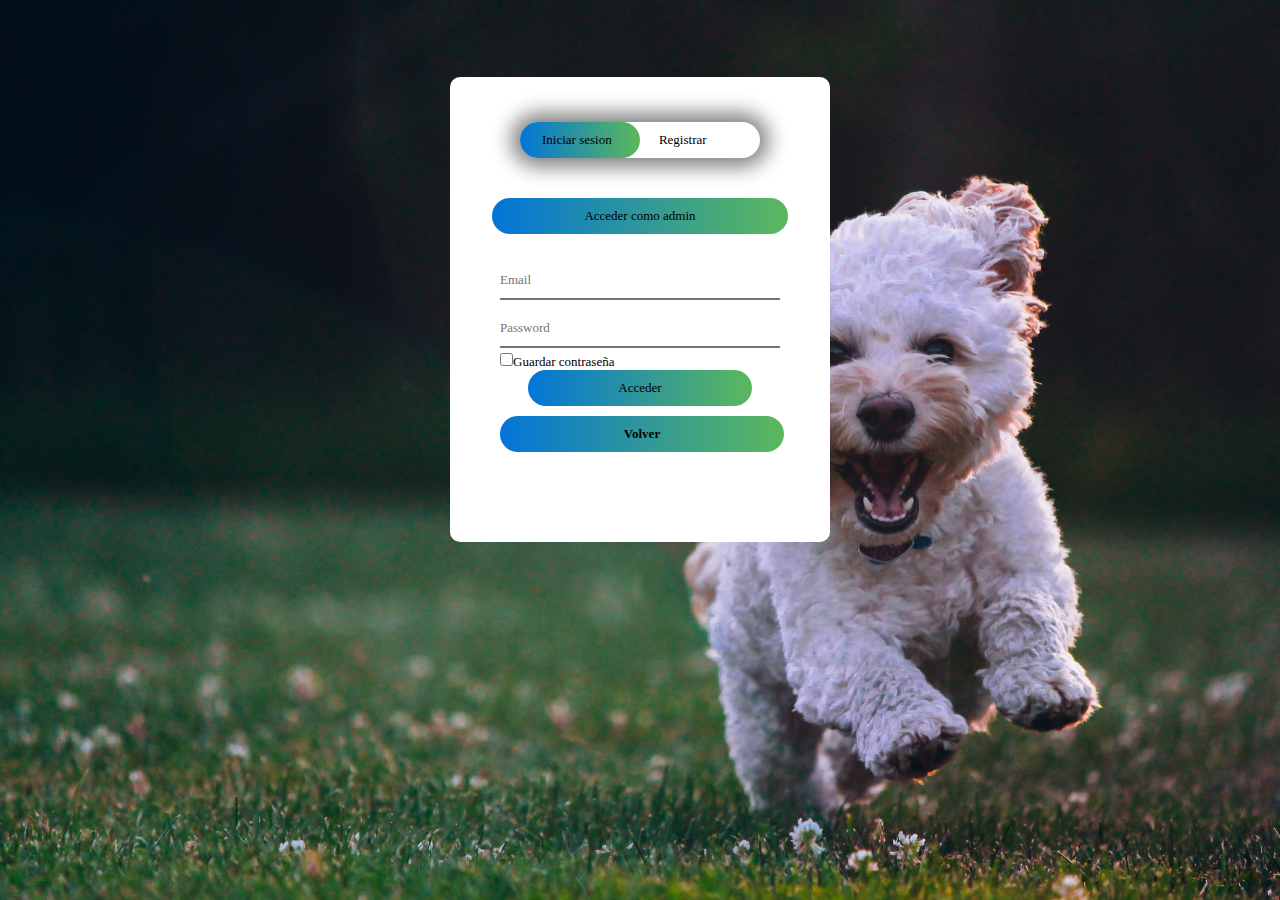
<file: iniciodesesion.html>
<!DOCTYPE html>
<html lang="en">
<head>
    <meta charset="UTF-8">
    <meta http-equiv="X-UA-Compatible" content="IE=edge">
    <meta name="viewport" content="width=device-width, initial-scale=1.0">
    <title>Login</title>
    <link rel="stylesheet" href="Diseño_Inicio_Sesion.css">
</head>
<body>
    <div class="container">
        <div class="formulario">
            <div class="button">
                <div id="elegir"></div>
                <button type="button" class="toggle-btn" onclick="login()">Iniciar sesion</button>
                <button type="button" class="toggle-btn" onclick="registrar()">Registrar</button>
            </div>
    
            <form id="login" class="input-group">
                <input type="text" class="input-field" placeholder="Email" required>
                <input type="password" class="input-field" placeholder="Password"required> 
                <input type="checkbox" class="checkbox"><span>Guardar contraseña</span> 
                <button type="submit" class="submit-btn"> Acceder</button>
                
                <div id="ACADMIN1">
                    <a href="index.html"><h1>Volver</h1> </a>
                </div>
            </form>
            <div id="ACADMIN">
                <a href="inicioadmin.html"><button>Acceder como admin</button> </a>
            </div>
            
            
            <form id="registrar"class="input-group">
                <input type="text" class="input-field" placeholder="Nombre completo"required>
                <input type="text" class="input-field" placeholder="Email"required>
                <input type="password" class="input-field" placeholder="Password"required>
                <input type="checkbox" class="checkbox"><span>Acepto los terminos y condiciones</span>
                <button type="submit" class="submit-btn"> Registrar</button>
            </form>
        </div>
    </div>
    <script>
        var x = document.getElementById("login");
        var y = document.getElementById("registrar");
        var z = document.getElementById("elegir");

        function login(){
            x.style.left = "50px";
            y.style.left = "450px";
            z.style.left = "0px"
        }
        function registrar(){
            x.style.left = "-400px";
            y.style.left = "50px";
            z.style.left = "120px";
        }
    </script>
    
</body>

</html>
</file>
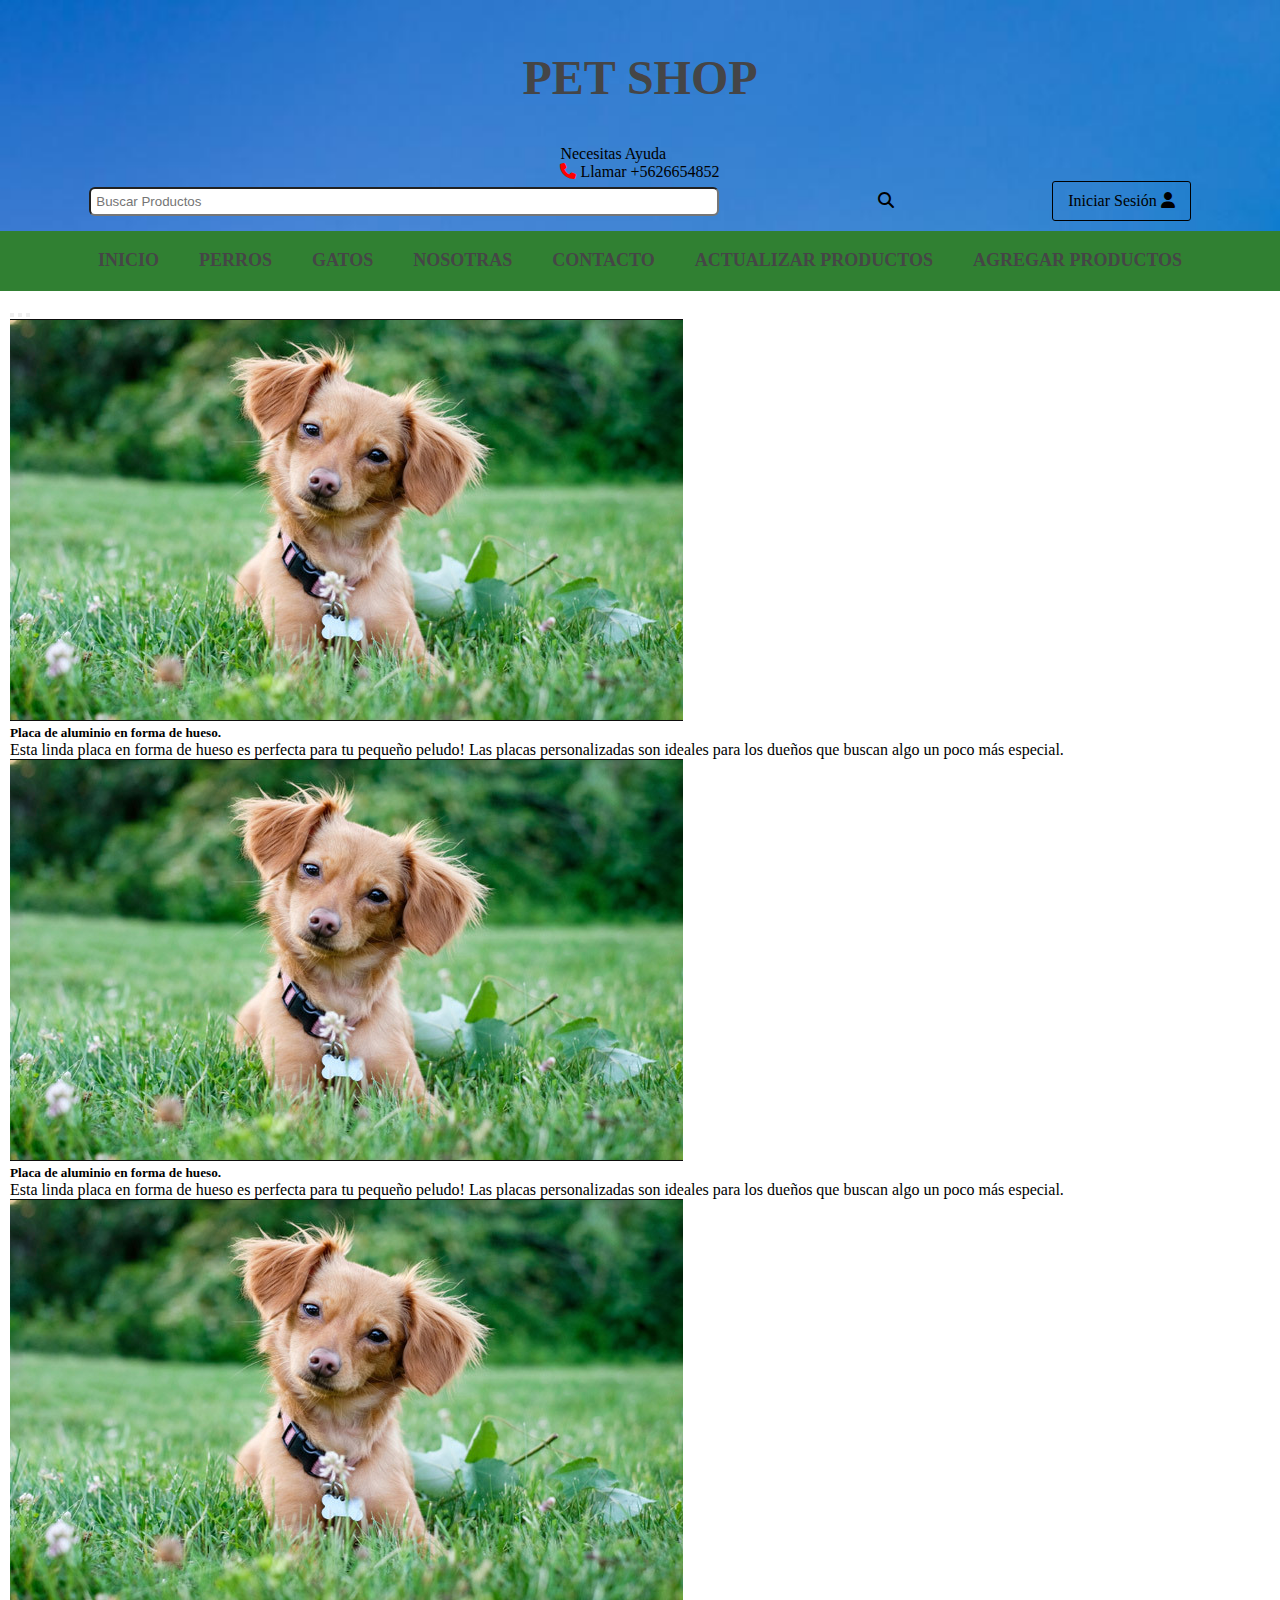
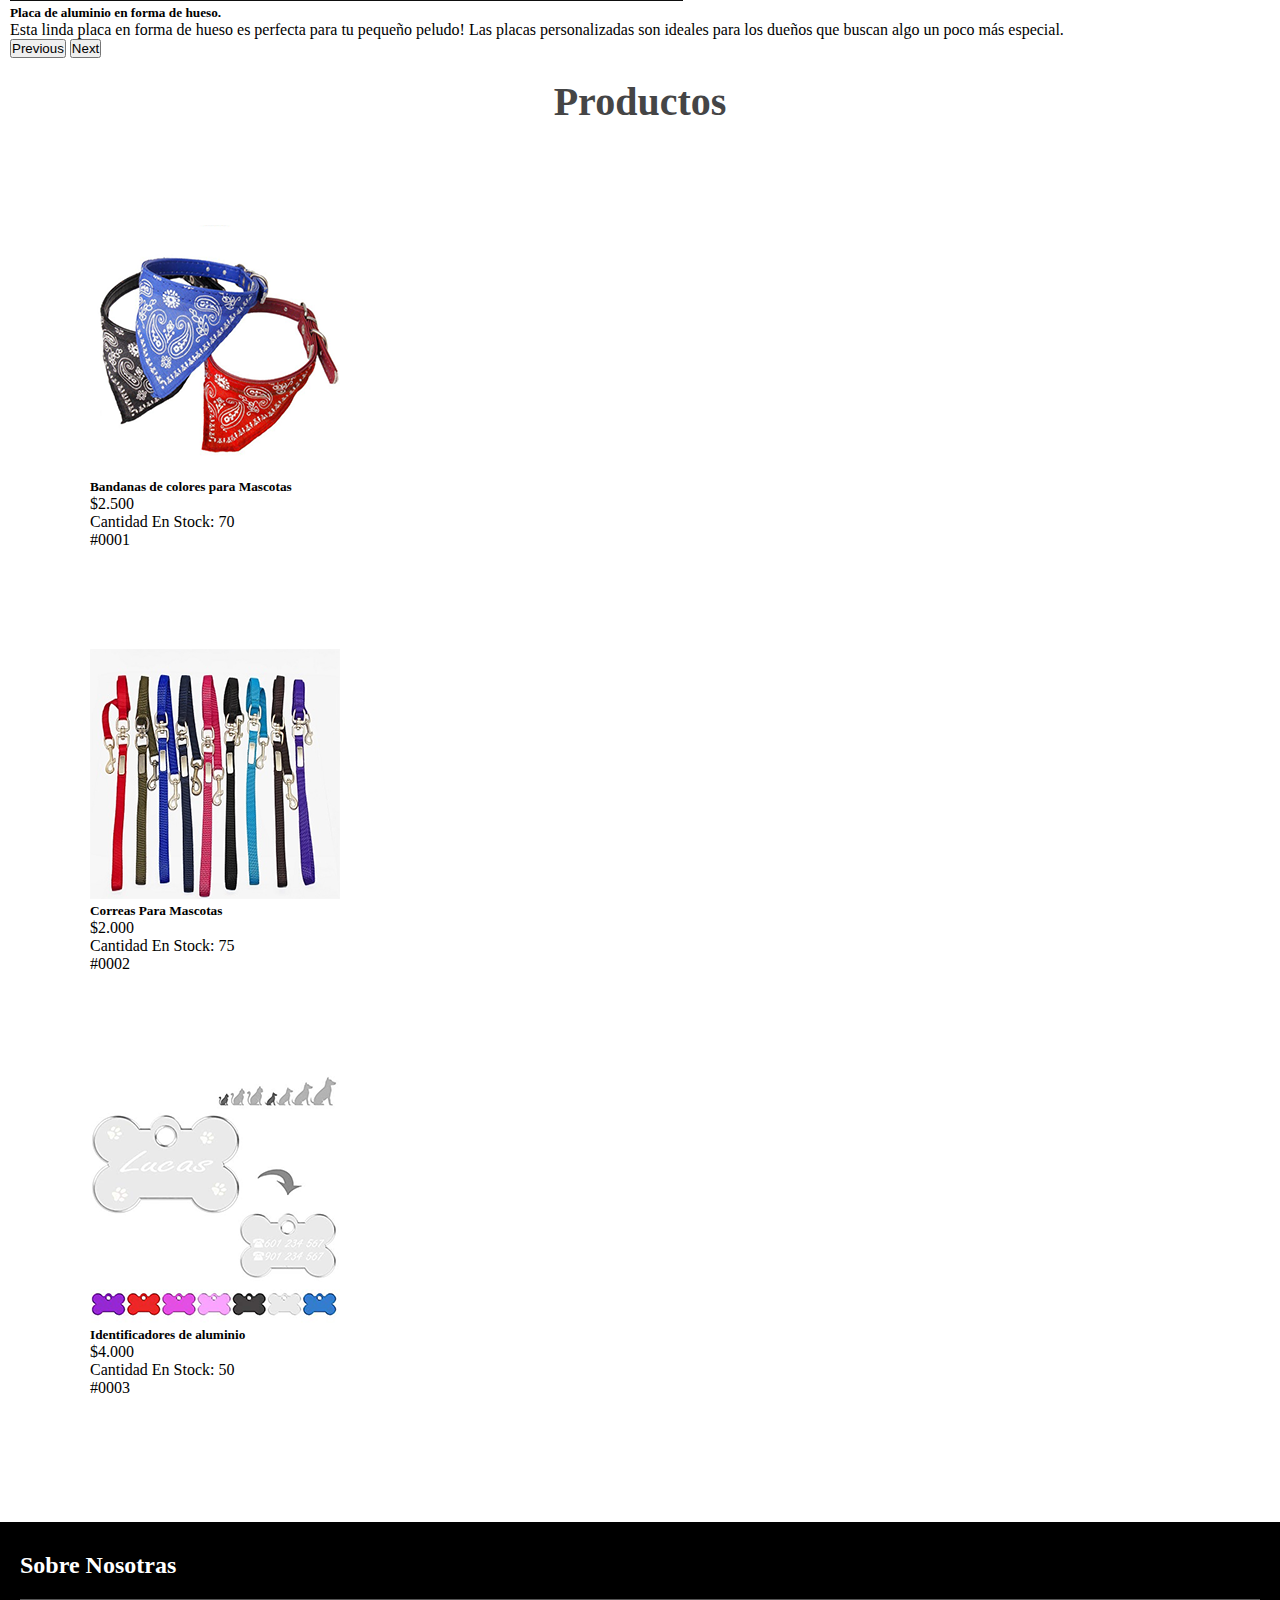
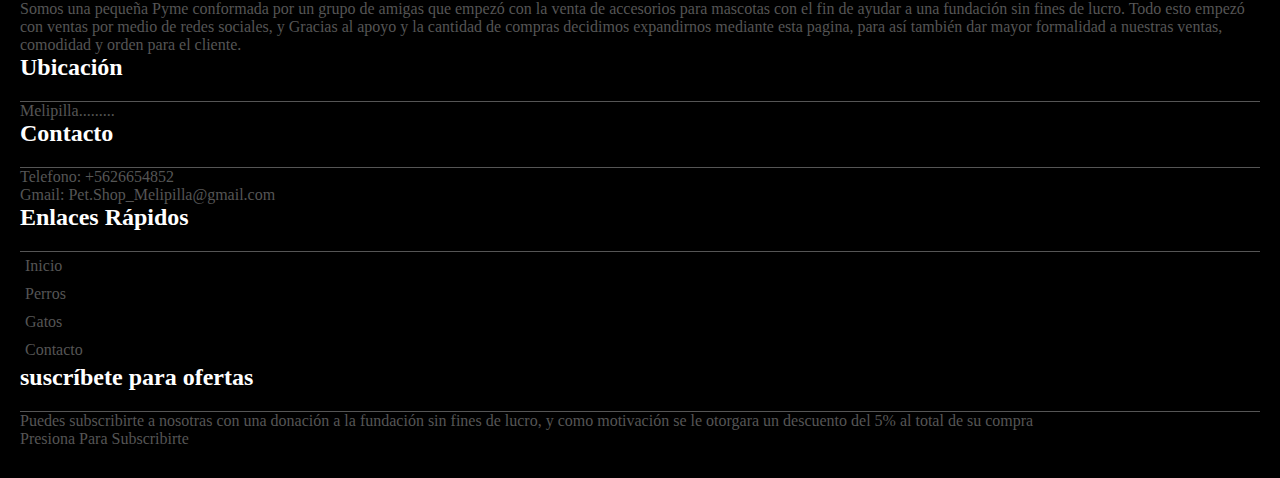
<file: paginaprincipaladmin.html>
<!DOCTYPE html>
<html lang="es">
<head>
    <meta charset="UTF-8">
    <meta http-equiv="X-UA-Compatible" content="IE=edge">
    <meta name="viewport" content="width=device-width, initial-scale=1.0">
    <title>Tienda Online</title>
    <link rel="stylesheet" href="Diseño_Principal_Admin.css">
    <link rel="stylesheet" href="https://cdnjs.cloudflare.com/ajax/libs/font-awesome/6.1.1/css/all.min.css">
    <link href="https://cdn.jsdelivr.net/npm/bootstrap@5.1.3/dist/css/bootstrap.min.css" rel="stylesheet" integrity="sha384-1BmE4kWBq78iYhFldvKuhfTAU6auU8tT94WrHftjDbrCEXSU1oBoqyl2QvZ6jIW3" crossorigin="anonymous">
</head>
<body>
    <script src="https://cdn.jsdelivr.net/npm/bootstrap@5.1.3/dist/js/bootstrap.bundle.min.js" integrity="sha384-ka7Sk0Gln4gmtz2MlQnikT1wXgYsOg+OMhuP+IlRH9sENBO0LRn5q+8nbTov4+1p" crossorigin="anonymous"></script>
    <header class="main-header">
      <div class="container">
          <div class="main-header__container">
              <h1 class="main-header__title">PET SHOP</h1>
          </div>
          <div class="main-header__container">
              <p class="main-header__txt">Necesitas Ayuda <br> <i class="icon-phone fa-solid fa-phone"></i> Llamar +5626654852</p>
          </div>
          <div class="main-header__container">
            <input type="search" class="main-header__input" placeholder="Buscar Productos"><a href="#"><i class="fa-solid fa-magnifying-glass"></i></a>
            <a href="iniciodesesion.html"class="main-header__btnIn">Iniciar Sesión <i class="fa-solid fa-user"></i></a>
            
            
          </div>
      </div>
    </header>
    <nav>
      <ul>
        <li><a href="#">Inicio</a></li>
        <li><a href="#">Perros</a></li>
        <li><a href="#">Gatos</a></li>
        <li><a href="#Nosotras">Nosotras</a></li>
        <li><a href="#Contacto">Contacto</a></li>
          <li><a href="cruddescuento.HTML">Actualizar Productos</a></li>
          <li><a href="crudproductos.HTML">Agregar Productos</a></li>
        </ul>
    </nav>
    <div class="container-carrusel">
      <div id="carouselExampleCaptions" class="carousel slide" data-bs-ride="carousel">
        <div class="carousel-indicators">
          <button type="button" data-bs-target="#carouselExampleCaptions" data-bs-slide-to="0" class="active" aria-current="true" aria-label="Slide 1"></button>
          <button type="button" data-bs-target="#carouselExampleCaptions" data-bs-slide-to="1" aria-label="Slide 2"></button>
          <button type="button" data-bs-target="#carouselExampleCaptions" data-bs-slide-to="2" aria-label="Slide 3"></button>
        </div>
        <div class="carousel-inner">
          <div class="carousel-item active">
            <img src="Perro_identificador.png" class="d-block w-100" alt="...">
            <div class="carousel-caption d-none d-md-block">
              <h5>Placa de aluminio en forma de hueso.</h5>
              <p>Esta linda placa en forma de hueso es perfecta para tu pequeño peludo! Las placas personalizadas son ideales para los dueños que buscan algo un poco más especial.</p>
            </div>
          </div>
          <div class="carousel-item">
            <img src="Perro_identificador.png" class="d-block w-100" alt="...">
            <div class="carousel-caption d-none d-md-block">
              <h5>Placa de aluminio en forma de hueso.</h5>
              <p>Esta linda placa en forma de hueso es perfecta para tu pequeño peludo! Las placas personalizadas son ideales para los dueños que buscan algo un poco más especial.</p>
            </div>
          </div>
          <div class="carousel-item">
            <img src="Perro_identificador.png" class="d-block w-100" alt="...">
            <div class="carousel-caption d-none d-md-block">
              <h5>Placa de aluminio en forma de hueso.</h5>
              <p>Esta linda placa en forma de hueso es perfecta para tu pequeño peludo! Las placas personalizadas son ideales para los dueños que buscan algo un poco más especial.</p>
            </div>
          </div>
        </div>
        <button class="carousel-control-prev" type="button" data-bs-target="#carouselExampleCaptions" data-bs-slide="prev">
          <span class="carousel-control-prev-icon" aria-hidden="true"></span>
          <span class="visually-hidden">Previous</span>
        </button>
        <button class="carousel-control-next" type="button" data-bs-target="#carouselExampleCaptions" data-bs-slide="next">
          <span class="carousel-control-next-icon" aria-hidden="true"></span>
          <span class="visually-hidden">Next</span>
        </button>
      </div>
    </div>
    <h1 class="main-title">Productos</h1>

    <div class="card-group">
      <div class="Card-1">
        <div class="card" style="width: 18rem;">
          <img src="Bandana.png" class="card-img-top" alt="...">
          <div class="card-body">
            <h5 class="card-title">Bandanas de colores para Mascotas</h5>
            <p class="card-text">$2.500</p>
            <p>Cantidad En Stock: 70</p>
            <h100>#0001
            </h100>
          </div>
        </div>
      </div>
      <div class="Card-2">
        <div class="card" style="width: 18rem;">
          <img src="Correas.png" class="card-img-top" alt="...">
          <div class="card-body">
            <h5 class="card-title">Correas Para Mascotas</h5>
            <p class="card-text">$2.000</p>
            <p>Cantidad En Stock: 75</p>
            <h100>#0002
            </h100>
          </div>
        </div>
      </div>
      <div class="Card-3">
        <div class="card" style="width: 18rem;">
          <img src="Identificadores.png" class="card-img-top" alt="...">
          <div class="card-body">
            <h5 class="card-title">Identificadores de aluminio</h5>
            <p class="card-text">$4.000</p>
            <p>Cantidad En Stock: 50</p>
             <h100>#0003
             </h100>
          </div>
        </div>
      </div>
    </div>
    <footer class="main-footer">
      <div class="footer__section">
          <h2 id="Nosotras" class="footer__title">Sobre Nosotras</h2>
          <p class="footer__txt">Somos una pequeña Pyme conformada por un grupo de amigas que empezó
             con la venta de accesorios para mascotas con el fin de ayudar a una fundación sin fines de lucro.
            Todo esto empezó con ventas por medio de redes sociales, y Gracias al apoyo y la cantidad de compras 
            decidimos expandirnos mediante esta pagina, para así también dar mayor formalidad a nuestras ventas, comodidad y orden para el cliente. 
            </p>
      </div>
      <div class="footer__section">
          <h2 class="footer__title">Ubicación</h2>
          <p class="footer__txt">Melipilla.........</p>
          <h2 id="Contacto" class="footer__title">Contacto</h2>
          <p class="footer__txt">Telefono: +5626654852 </p>
          <p class="footer__txt">Gmail: Pet.Shop_Melipilla@gmail.com</p>
      </div>
      <div class="footer__section">
          <h2 class="footer__title">Enlaces Rápidos</h2>
          <a href="#" class="footer__link" >Inicio</a></p>
          <a href="#" class="footer__link">Perros</a></p>
          <a href="#" class="footer__link">Gatos</a></p>
          <a href="#Contacto" class="footer__link">Contacto</a></p>
      </div>
      <div class="footer__section">
          <h2 class="footer__title">suscríbete para ofertas</h2>
          <p class="footer__txt">Puedes subscribirte a nosotras con una donación a la fundación sin fines de lucro, 
            y como motivación se le otorgara un descuento del 5% al total de su compra </p>
          <a href="subscripcion.html" class="footer__subscribe">Presiona Para Subscribirte</a>
          
      </div>
    </footer>

</body>
</html>
</file>
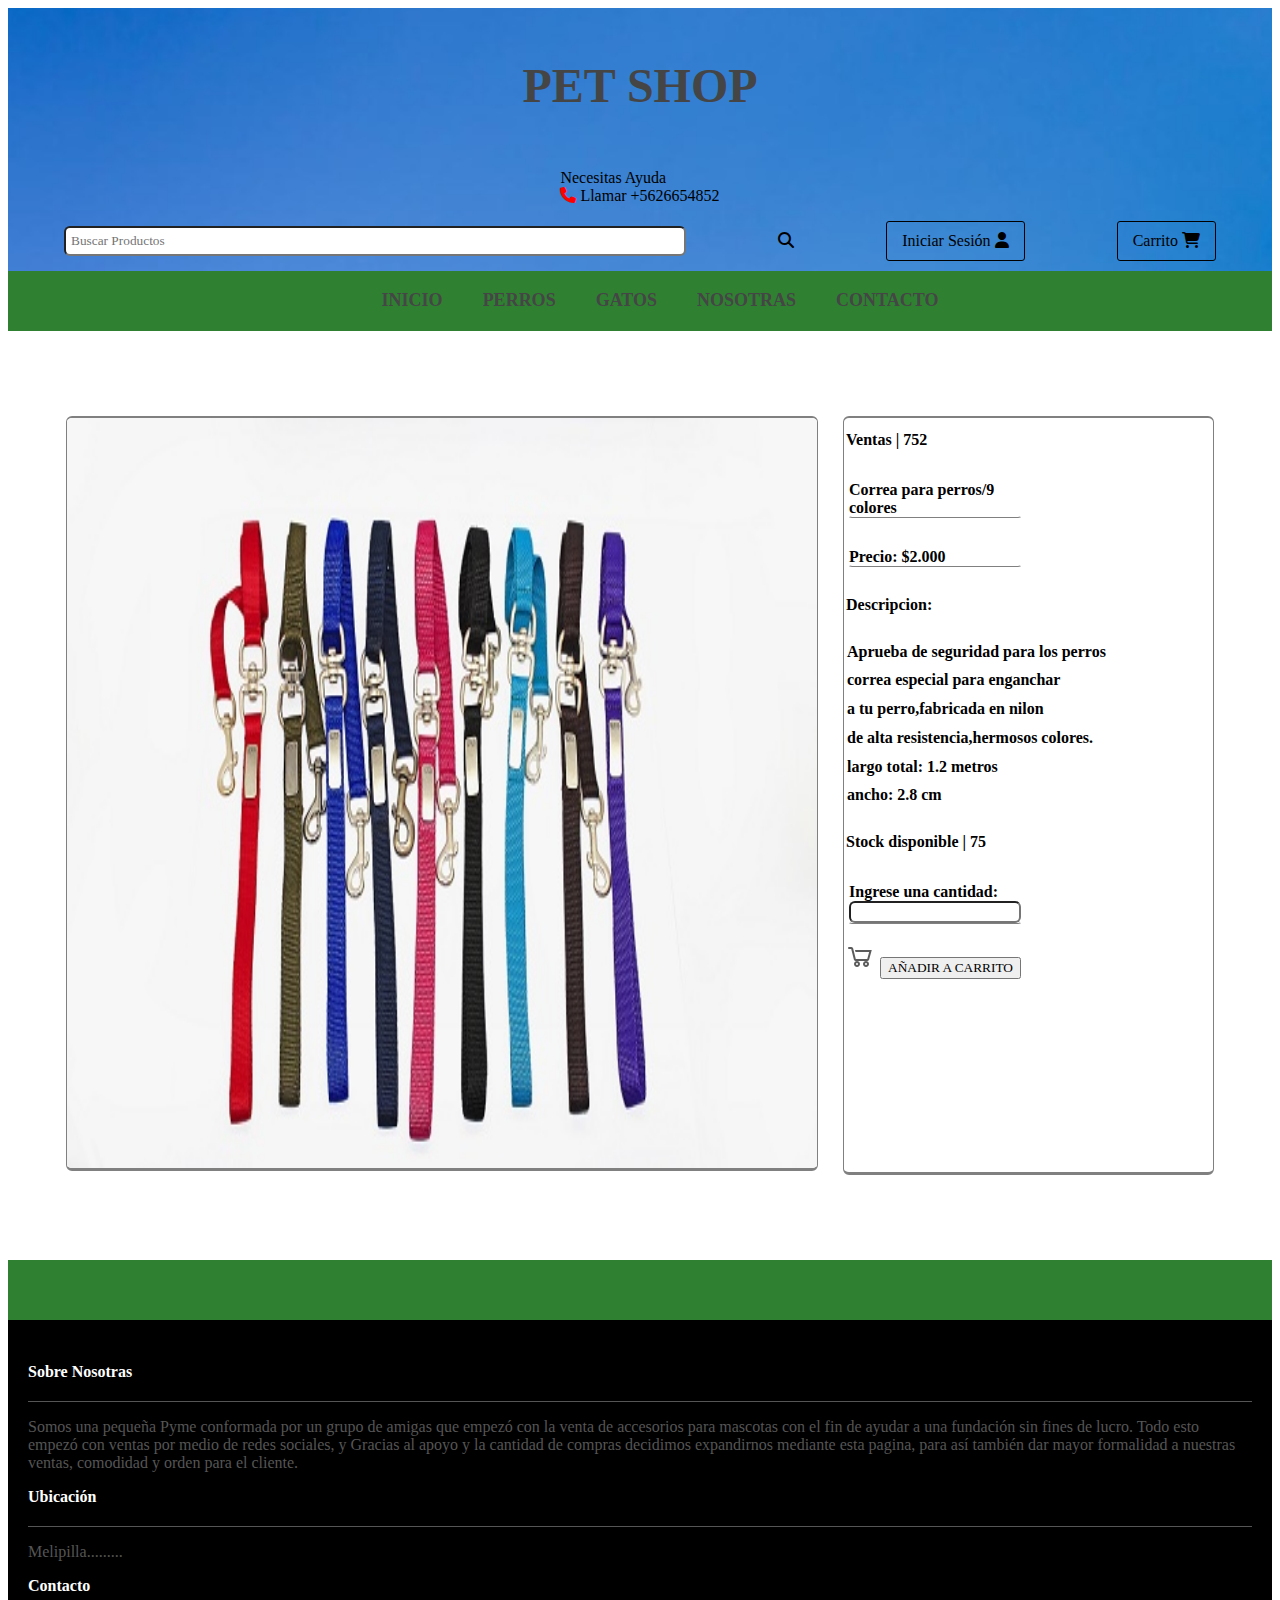
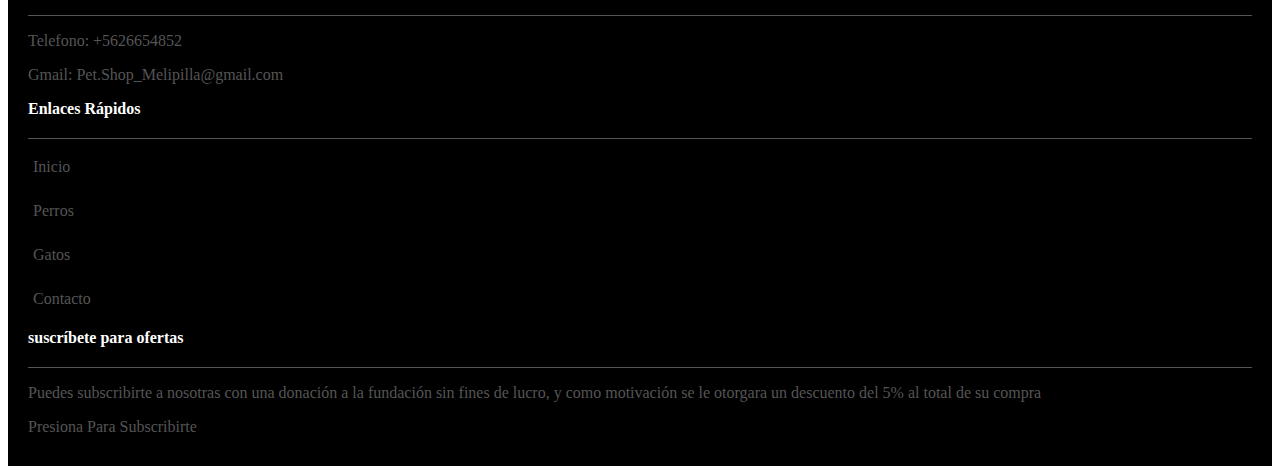
<file: paginaproducto1.html>
<!DOCTYPE html>
<html lang="en">
<head>
    <meta charset="UTF-8">
    <meta http-equiv="X-UA-Compatible" content="IE=edge">
    <meta name="viewport" content="width=device-width, initial-scale=1.0">
    <link rel="stylesheet" href="Diseño pagina producto 1.css">
    <link rel="stylesheet" href="Diseño encabezado producto1.css">
    <link rel="stylesheet" href="Diseño parte inferior producto1.css">
    <link rel="stylesheet" href="https://cdnjs.cloudflare.com/ajax/libs/font-awesome/6.1.1/css/all.min.css">
    <link href="https://cdn.jsdelivr.net/npm/bootstrap@5.1.3/dist/css/bootstrap.min.css" rel="stylesheet" integrity="sha384-1BmE4kWBq78iYhFldvKuhfTAU6auU8tT94WrHftjDbrCEXSU1oBoqyl2QvZ6jIW3" crossorigin="anonymous">
    <title>Correa para perros/9 colores</title>
</head>
<header class="main-header">
    <div class="container">
        <div class="main-header__container">
            <h1 class="main-header__title">PET SHOP</h1>
        </div>
        <div class="main-header__container">
            <p class="main-header__txt">Necesitas Ayuda <br> <i class="icon-phone fa-solid fa-phone"></i> Llamar +5626654852</p>
        </div>
        <div class="main-header__container">
          <input type="search" class="main-header__input" placeholder="Buscar Productos"><a href="#"><i class="fa-solid fa-magnifying-glass"></i></a>
          <a href="iniciodesesion.html"class="main-header__btnIn">Iniciar Sesión <i class="fa-solid fa-user"></i></a>
          <a href="carritodecompras.html"class="main-header__btn">Carrito <i class="fa-solid fa-cart-shopping"></i></a>
          
        </div>
    </div>
</header>
<nav>
    <ul>
      <li><a href="index.html">Inicio</a></li>
      <li><a href="#">Perros</a></li>
      <li><a href="#">Gatos</a></li>
      <li><a href="#Nosotras">Nosotras</a></li>
      <li><a href="#Contacto">Contacto</a></li>
    </ul>
</nav>
<body>
    <script src="https://cdn.jsdelivr.net/npm/bootstrap@5.1.3/dist/js/bootstrap.bundle.min.js" integrity="sha384-ka7Sk0Gln4gmtz2MlQnikT1wXgYsOg+OMhuP+IlRH9sENBO0LRn5q+8nbTov4+1p" crossorigin="anonymous"></script>
    <div id="Menu">

    
    <div id="Producto">
        <img src="CORREASHD.jpeg" alt="">
    </div>

    <div id="DetalleProducto">
    <h2>Ventas | 752</h2>
    <h1>Correa para perros/9 colores</h1>
    <h1>Precio: $2.000</h1>

    <h2> Descripcion: </h2>
    <div id="Descripcion">
    
    <h1> Aprueba de seguridad para los perros </h1>
    <h1> correa especial para enganchar  </h1>
    <h1> a tu perro,fabricada en nilon</h1>
    <h1> de alta resistencia,hermosos colores. </h1>
    <h1>    largo total: 1.2 metros </h1>
    <h1> ancho: 2.8 cm  </h1>
    
    </div>
    <h2>Stock disponible | 75</h2>
    
        
            <h1>Ingrese una cantidad: <input type="text"> </h1>
            <div id="AC">
                <a href="carritodecompras.html"><img src="shopping_cart_32px.png" alt=""> <button>AÑADIR A CARRITO</button> </a>
        </div>
        

    
    </div>
</div>




</body>
<div id="Limite">

</div>
<footer class="main-footer">
    <div class="footer__section">
        <h2 id="Nosotras" class="footer__title">Sobre Nosotras</h2>
        <p class="footer__txt">Somos una pequeña Pyme conformada por un grupo de amigas que empezó
           con la venta de accesorios para mascotas con el fin de ayudar a una fundación sin fines de lucro.
          Todo esto empezó con ventas por medio de redes sociales, y Gracias al apoyo y la cantidad de compras 
          decidimos expandirnos mediante esta pagina, para así también dar mayor formalidad a nuestras ventas, comodidad y orden para el cliente. 
          </p>
    </div>
    <div class="footer__section">
        <h2 class="footer__title">Ubicación</h2>
        <p class="footer__txt">Melipilla.........</p>
        <h2 id="Contacto" class="footer__title">Contacto</h2>
        <p class="footer__txt">Telefono: +5626654852 </p>
        <p class="footer__txt">Gmail: Pet.Shop_Melipilla@gmail.com</p>
    </div>
    <div class="footer__section">
        <h2 class="footer__title">Enlaces Rápidos</h2>
        <a href="#" class="footer__link" >Inicio</a></p>
        <a href="#" class="footer__link">Perros</a></p>
        <a href="#" class="footer__link">Gatos</a></p>
        <a href="#Contacto" class="footer__link">Contacto</a></p>
    </div>
    <div class="footer__section">
        <h2 class="footer__title">suscríbete para ofertas</h2>
        <p class="footer__txt">Puedes subscribirte a nosotras con una donación a la fundación sin fines de lucro, 
          y como motivación se le otorgara un descuento del 5% al total de su compra </p>
        <a href="subscripcion.html" class="footer__subscribe">Presiona Para Subscribirte</a>
        
    </div>
</footer>
</html>
</file>
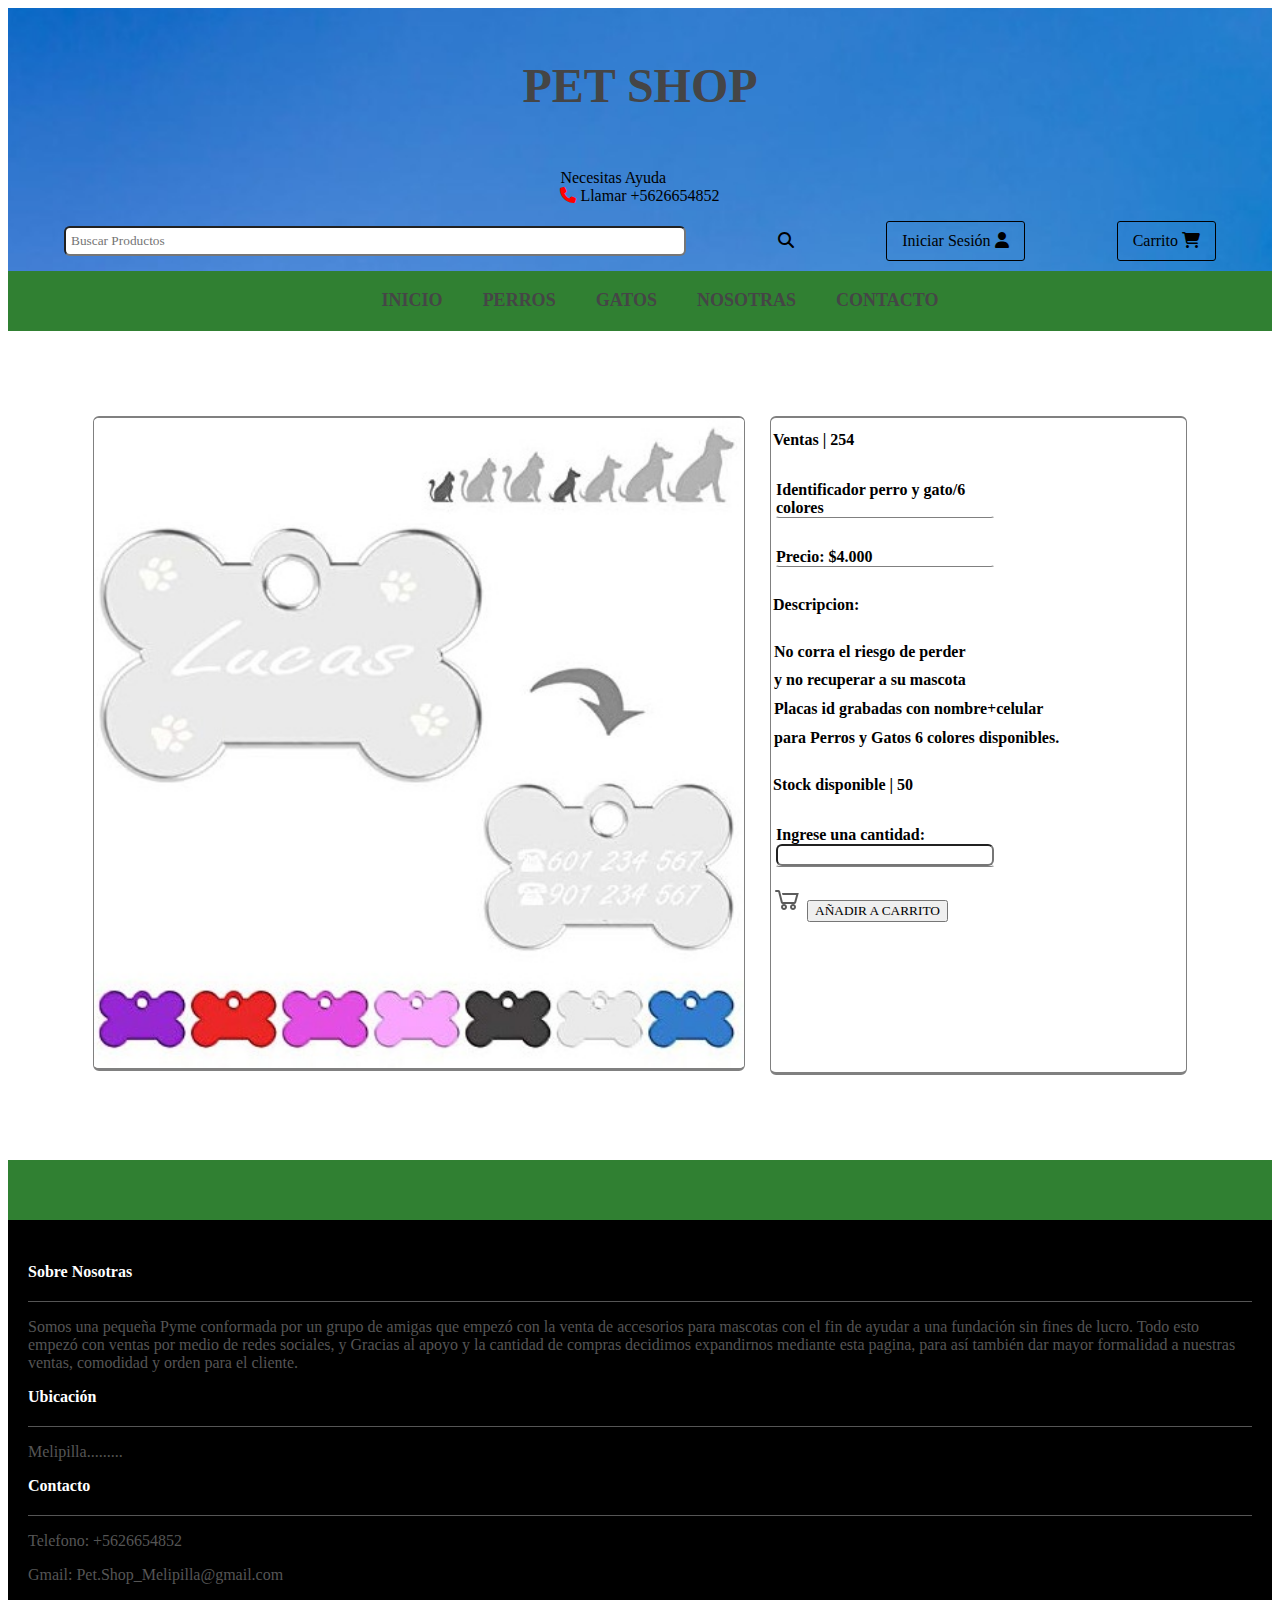
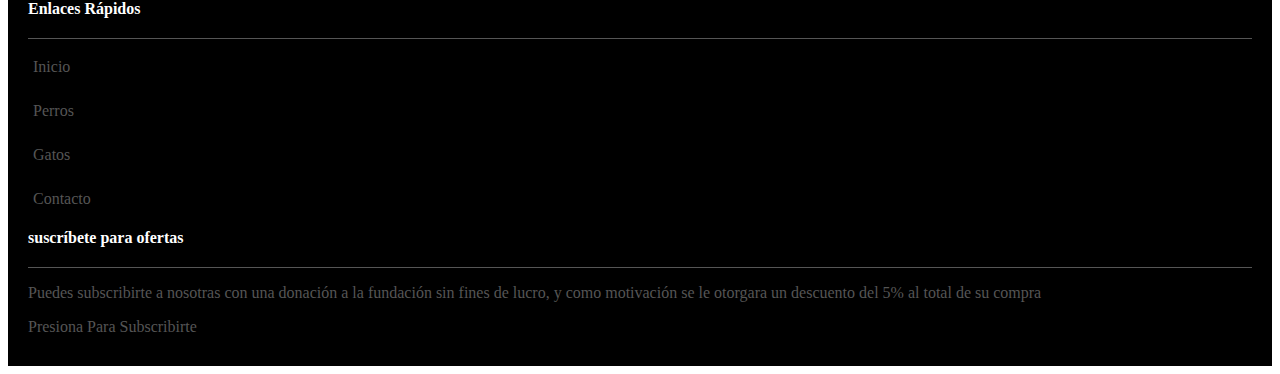
<file: paginaproducto2.html>
<!DOCTYPE html>
<html lang="en">
<head>
    <meta charset="UTF-8">
    <meta http-equiv="X-UA-Compatible" content="IE=edge">
    <meta name="viewport" content="width=device-width, initial-scale=1.0">
    <link rel="stylesheet" href="Diseño pagina producto 2.css">
    <link rel="stylesheet" href="Diseño encabezado producto2.css">
    <link rel="stylesheet" href="Diseño parte inferior producto2.css">
    <link rel="stylesheet" href="https://cdnjs.cloudflare.com/ajax/libs/font-awesome/6.1.1/css/all.min.css">
    <link href="https://cdn.jsdelivr.net/npm/bootstrap@5.1.3/dist/css/bootstrap.min.css" rel="stylesheet" integrity="sha384-1BmE4kWBq78iYhFldvKuhfTAU6auU8tT94WrHftjDbrCEXSU1oBoqyl2QvZ6jIW3" crossorigin="anonymous">
    <title>Identificador perro y gato/6 colores</title>
</head>
<header class="main-header">
    <div class="container">
        <div class="main-header__container">
            <h1 class="main-header__title">PET SHOP</h1>
        </div>
        <div class="main-header__container">
            <p class="main-header__txt">Necesitas Ayuda <br> <i class="icon-phone fa-solid fa-phone"></i> Llamar +5626654852</p>
        </div>
        <div class="main-header__container">
          <input type="search" class="main-header__input" placeholder="Buscar Productos"><a href="#"><i class="fa-solid fa-magnifying-glass"></i></a>
          <a href="iniciodesesion.html"class="main-header__btnIn">Iniciar Sesión <i class="fa-solid fa-user"></i></a>
          <a href="carritodecompras.html"class="main-header__btn">Carrito <i class="fa-solid fa-cart-shopping"></i></a>
          
        </div>
    </div>
</header>
<nav>
    <ul>
      <li><a href="index.html">Inicio</a></li>
      <li><a href="#">Perros</a></li>
      <li><a href="#">Gatos</a></li>
      <li><a href="#Nosotras">Nosotras</a></li>
      <li><a href="#Contacto">Contacto</a></li>
    </ul>
</nav>
<body>
    <script src="https://cdn.jsdelivr.net/npm/bootstrap@5.1.3/dist/js/bootstrap.bundle.min.js" integrity="sha384-ka7Sk0Gln4gmtz2MlQnikT1wXgYsOg+OMhuP+IlRH9sENBO0LRn5q+8nbTov4+1p" crossorigin="anonymous"></script>
    <div id="Menu">

    
    <div id="Producto">
        <img src="IdentificardHD.jpeg" alt="">
    </div>

    <div id="DetalleProducto">
    <h2>Ventas | 254</h2>
    <h1>Identificador perro y gato/6 colores</h1>
    <h1>Precio: $4.000</h1>

    <h2> Descripcion: </h2>
    <div id="Descripcion">
    
    <h1> No corra el riesgo de perder</h1>
    <h1> y no recuperar a su mascota  </h1>
    <h1> Placas id grabadas con nombre+celular</h1>
    <h1> para Perros y Gatos 6 colores disponibles. </h1>
    <h1>    </h1>
    <h1>  </h1>
    
    </div>
    <h2>Stock disponible | 50</h2>
    
        
            <h1>Ingrese una cantidad: <input type="text"> </h1>
            <div id="AC">
                <a href="carritodecompras.html"><img src="shopping_cart_32px.png" alt=""> <button>AÑADIR A CARRITO</button> </a>
        </div>
        

    
    </div>
</div>




</body> 
<div id="Limite">

</div>
<footer class="main-footer">
    <div class="footer__section">
        <h2 id="Nosotras" class="footer__title">Sobre Nosotras</h2>
        <p class="footer__txt">Somos una pequeña Pyme conformada por un grupo de amigas que empezó
           con la venta de accesorios para mascotas con el fin de ayudar a una fundación sin fines de lucro.
          Todo esto empezó con ventas por medio de redes sociales, y Gracias al apoyo y la cantidad de compras 
          decidimos expandirnos mediante esta pagina, para así también dar mayor formalidad a nuestras ventas, comodidad y orden para el cliente. 
          </p>
    </div>
    <div class="footer__section">
        <h2 class="footer__title">Ubicación</h2>
        <p class="footer__txt">Melipilla.........</p>
        <h2 id="Contacto" class="footer__title">Contacto</h2>
        <p class="footer__txt">Telefono: +5626654852 </p>
        <p class="footer__txt">Gmail: Pet.Shop_Melipilla@gmail.com</p>
    </div>
    <div class="footer__section">
        <h2 class="footer__title">Enlaces Rápidos</h2>
        <a href="#" class="footer__link" >Inicio</a></p>
        <a href="#" class="footer__link">Perros</a></p>
        <a href="#" class="footer__link">Gatos</a></p>
        <a href="#Contacto" class="footer__link">Contacto</a></p>
    </div>
    <div class="footer__section">
        <h2 class="footer__title">suscríbete para ofertas</h2>
        <p class="footer__txt">Puedes subscribirte a nosotras con una donación a la fundación sin fines de lucro, 
          y como motivación se le otorgara un descuento del 5% al total de su compra </p>
        <a href="subscripcion.html" class="footer__subscribe">Presiona Para Subscribirte</a>
        
    </div>
</footer>
</html>
</file>
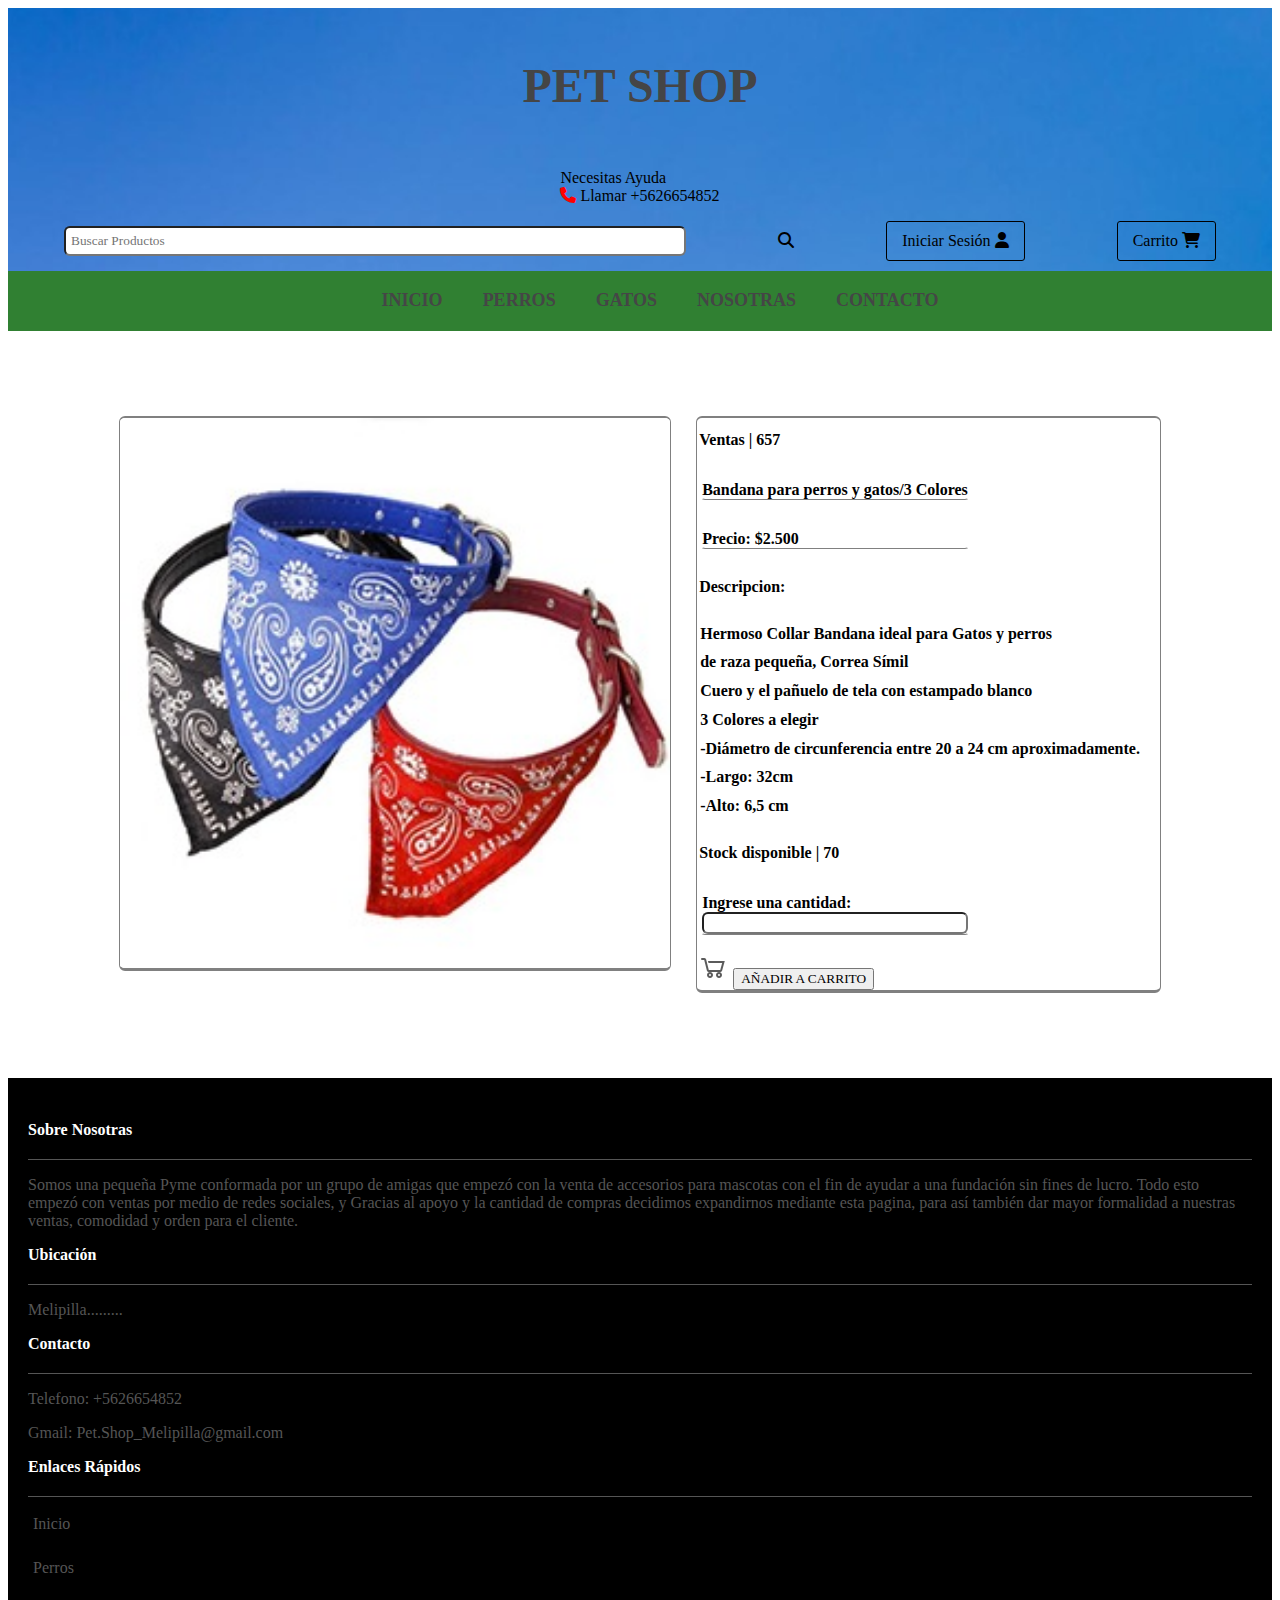
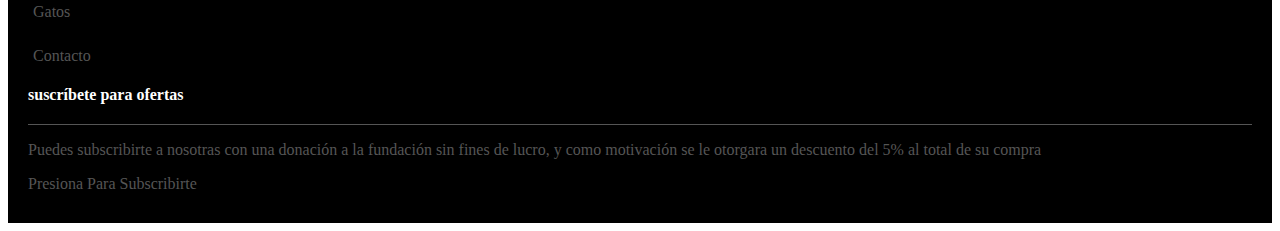
<file: paginaproducto3.html>
<!DOCTYPE html>
<html lang="en">
<head>
    <meta charset="UTF-8">
    <meta http-equiv="X-UA-Compatible" content="IE=edge">
    <meta name="viewport" content="width=device-width, initial-scale=1.0">
    <link rel="stylesheet" href="Diseño pagina producto 3.css">
    <link rel="stylesheet" href="Diseño encabezado producto3.css">
    <link rel="stylesheet" href="Diseño parte inferior producto3.css">
    <link rel="stylesheet" href="https://cdnjs.cloudflare.com/ajax/libs/font-awesome/6.1.1/css/all.min.css">
    <link href="https://cdn.jsdelivr.net/npm/bootstrap@5.1.3/dist/css/bootstrap.min.css" rel="stylesheet" integrity="sha384-1BmE4kWBq78iYhFldvKuhfTAU6auU8tT94WrHftjDbrCEXSU1oBoqyl2QvZ6jIW3" crossorigin="anonymous">
    <title>Bandana para perros y gatos/3 colores</title>
</head>
<header class="main-header">
    <div class="container">
        <div class="main-header__container">
            <h1 class="main-header__title">PET SHOP</h1>
        </div>
        <div class="main-header__container">
            <p class="main-header__txt">Necesitas Ayuda <br> <i class="icon-phone fa-solid fa-phone"></i> Llamar +5626654852</p>
        </div>
        <div class="main-header__container">
          <input type="search" class="main-header__input" placeholder="Buscar Productos"><a href="#"><i class="fa-solid fa-magnifying-glass"></i></a>
          <a href="iniciodesesion.html"class="main-header__btnIn">Iniciar Sesión <i class="fa-solid fa-user"></i></a>
          <a href="carritodecompras.html"class="main-header__btn">Carrito <i class="fa-solid fa-cart-shopping"></i></a>
          
        </div>
    </div>
</header>
<nav>
    <ul>
      <li><a href="index.html">Inicio</a></li>
      <li><a href="#">Perros</a></li>
      <li><a href="#">Gatos</a></li>
      <li><a href="#Nosotras">Nosotras</a></li>
      <li><a href="#Contacto">Contacto</a></li>
    </ul>
</nav>
<body>
    <script src="https://cdn.jsdelivr.net/npm/bootstrap@5.1.3/dist/js/bootstrap.bundle.min.js" integrity="sha384-ka7Sk0Gln4gmtz2MlQnikT1wXgYsOg+OMhuP+IlRH9sENBO0LRn5q+8nbTov4+1p" crossorigin="anonymous"></script>
    <div id="Menu">

    
    <div id="Producto">
        <img src="Bandana para perros-3 colores.jpeg" alt="">
    </div>

    <div id="DetalleProducto">
    <h2>Ventas | 657</h2>
    <h1>Bandana para perros y gatos/3 Colores</h1>
    <h1>Precio: $2.500</h1>

    <h2> Descripcion: </h2>
    <div id="Descripcion">
    
    <h1> Hermoso Collar Bandana ideal para Gatos y perros</h1>
    <h1> de raza pequeña, Correa Símil  </h1>
    <h1> Cuero y el pañuelo de tela con estampado blanco</h1>
    <h1>  3 Colores a elegir </h1>
    <h1> -Diámetro de circunferencia entre 20 a 24 cm aproximadamente. </h1>
    <h1> -Largo: 32cm   </h1>
    <h1> -Alto: 6,5 cm </h1>
    
    </div>
    <h2>Stock disponible | 70</h2>
    
        
            <h1>Ingrese una cantidad: <input type="text"> </h1>
            <div id="AC">
                <a href="carritodecompras.html".html"><img src="shopping_cart_32px.png" alt=""> <button>AÑADIR A CARRITO</button> </a>
        </div>
        

    
    </div>
</div>




</body> 
<footer class="main-footer">
    <div class="footer__section">
        <h2 id="Nosotras" class="footer__title">Sobre Nosotras</h2>
        <p class="footer__txt">Somos una pequeña Pyme conformada por un grupo de amigas que empezó
           con la venta de accesorios para mascotas con el fin de ayudar a una fundación sin fines de lucro.
          Todo esto empezó con ventas por medio de redes sociales, y Gracias al apoyo y la cantidad de compras 
          decidimos expandirnos mediante esta pagina, para así también dar mayor formalidad a nuestras ventas, comodidad y orden para el cliente. 
          </p>
    </div>
    <div class="footer__section">
        <h2 class="footer__title">Ubicación</h2>
        <p class="footer__txt">Melipilla.........</p>
        <h2 id="Contacto" class="footer__title">Contacto</h2>
        <p class="footer__txt">Telefono: +5626654852 </p>
        <p class="footer__txt">Gmail: Pet.Shop_Melipilla@gmail.com</p>
    </div>
    <div class="footer__section">
        <h2 class="footer__title">Enlaces Rápidos</h2>
        <a href="#" class="footer__link" >Inicio</a></p>
        <a href="#" class="footer__link">Perros</a></p>
        <a href="#" class="footer__link">Gatos</a></p>
        <a href="#Contacto" class="footer__link">Contacto</a></p>
    </div>
    <div class="footer__section">
        <h2 class="footer__title">suscríbete para ofertas</h2>
        <p class="footer__txt">Puedes subscribirte a nosotras con una donación a la fundación sin fines de lucro, 
          y como motivación se le otorgara un descuento del 5% al total de su compra </p>
        <a href="subscripcion.html" class="footer__subscribe">Presiona Para Subscribirte</a>
        
    </div>
</footer>
</html>
</file>
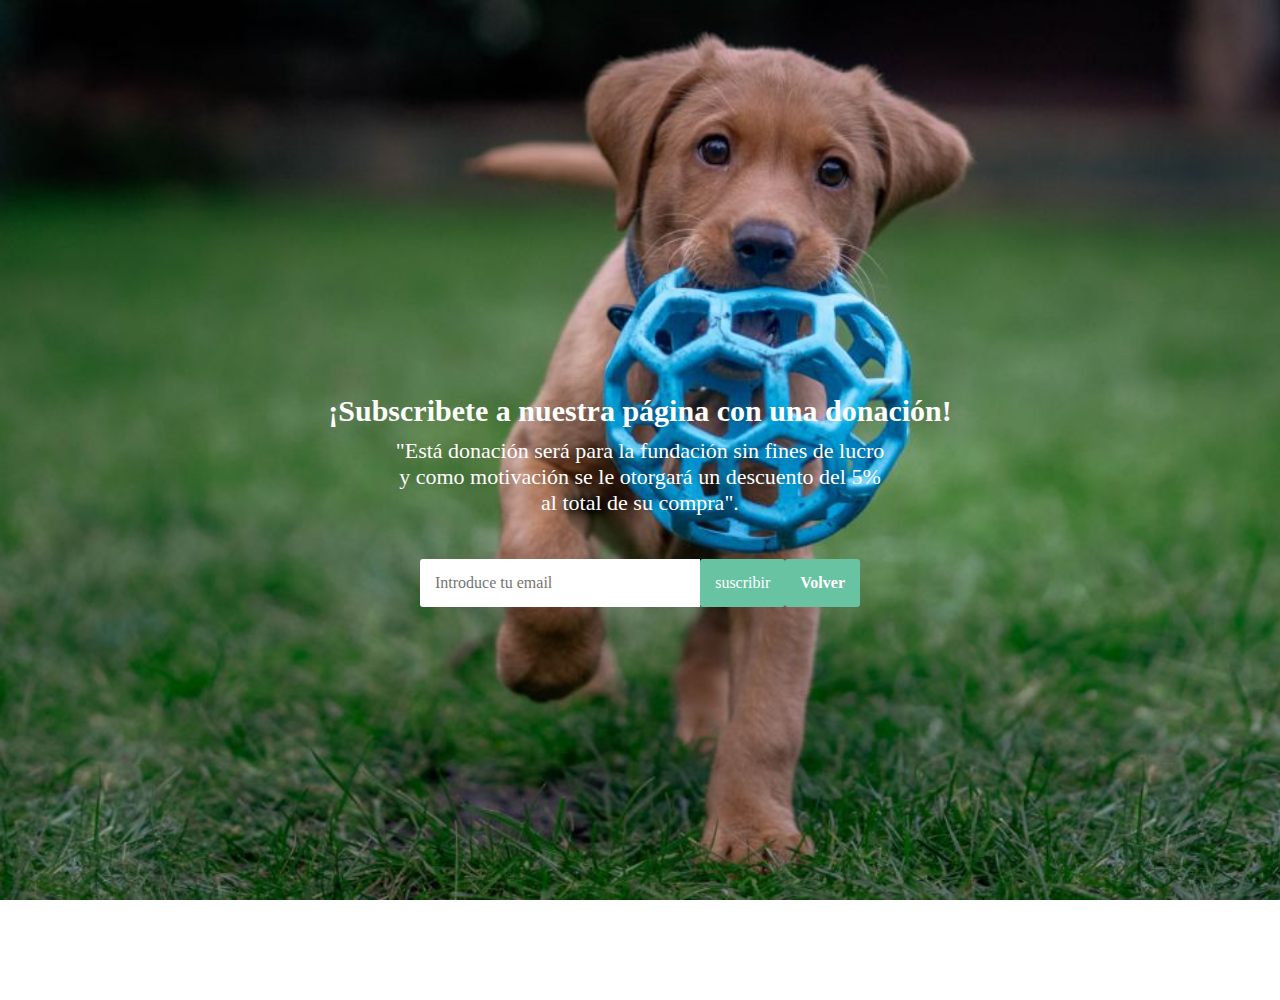
<file: subscripcion.html>
<!DOCTYPE html>
<html lang="en">
<head>
    <meta charset="UTF-8">
    <meta http-equiv="X-UA-Compatible" content="IE=edge">
    <meta name="viewport" content="width=device-width, initial-scale=1.0">
    <title>Subscripción</title>
    <link rel="stylesheet" href="diseño_subscripcion.css">
</head>
<body>
    <div class="container">
        <div class="conten">
            <h2>¡Subscribete a nuestra página con una donación!</h2>
            <p>"Está donación será para la fundación sin fines de lucro y como motivación se le otorgará un descuento del 5% al total de su compra".</p><br>
             <form action="a">
                 <input type="email" class="campo" placeholder="Introduce tu email">
                <input type="submit" value="suscribir" class="btn-sub">
                <div id="Volver">
                <a href="index.html"><h1>Volver</h1></a>
                </div>
             </form>
            </div>
        </div>
    
</body>
</html>
</file>
<file: diseño.css>
*{
    box-sizing: border-box;
    padding: 0;
    margin: 0;
    text-decoration: none;
}
/*Diseño del Encabezado*/
.main-header{
    padding: 10px;
    margin: 0 auto;
    background: url(cielo.jpg);
    background-size: cover;
    background-attachment: fixed;
}
.main-header__title{
    text-align: center;
    font-size: 3em;
    margin: 40px;
    color: #08c211;
    font-family: Georgia, 'Times New Roman', Times, serif;
    font-weight: bold;
}
.main-header__container{
    display: flex;
    justify-content: space-around;
    align-items: center;
    font-family: Georgia, 'Times New Roman', Times, serif;
    
}
.main-header__container>a{
    color: black;
}
.main-header__container>a:hover{
    background-color:#308032;
    transition: .5s;
}
.icon-phone{
    color: red;
}
.main-header__btn{
    display: block;
    padding: 10px 15px;
    border: 1px solid black;
    color: #454546;
    text-decoration: none;
    font-family:Georgia, 'Times New Roman', Times, serif ;
    border-radius: 3px;
}
.main-header__btnIn{
    display: block;
    padding: 10px 15px;
    color: #454546;
    text-decoration: none;
    border: 1px solid black;
    border-radius: 3px;
}
.main-header__input{
    display: block;
    padding: 5px;
    border-radius: 6px;
    width: 50%;
}
.main-header__input>a{
    width: 20px;
    color: #454546;
}
/*Diseño del Encabezado-Menu*/
nav{
    height: 60px;
    width: 100%;
    background-color: #308032;
    border: gray;
    position: sticky;
    top: 0;
    font-family: Georgia, 'Times New Roman', Times, serif;
    z-index: 1001;
}
nav>ul{
    margin: 0 auto;
    display: flex;
    justify-content: center;
    align-items: center;
    
}
nav>ul>li{
    display: inline-block;
    line-height: 15px;
    margin: 22px 10px;
}
nav>ul>li>a{
    text-decoration: none;
    color: #454546;
    font-size: 18px;
    font-weight: bold;
    padding: 10px 10px;
    text-transform: uppercase;
    border-radius: 3px;
}
li a:hover{
    background-color: #4384D4;
    transition: .5s;
}
/*----------------------*/
.container-carrusel{
    padding: 10px 10px 10px 10px;
    position: relative;
    
}
/*Modificacion letra Carrucel*/
.carousel-caption>h5{
    font-family: Georgia, 'Times New Roman', Times, serif;
    font-weight: bold;
    font-size: 25;
    font-style: italic;
    color: black;
}
.carousel-caption>p{
    font-family: Georgia, 'Times New Roman', Times, serif;
    font-size: 20;
    font-weight: bold;
    color: black;
}
/*Titulo de Galeria (Productos)*/
.main-title{
    text-align: center;
    font-size: 2.5em;
    margin: 10px 0;
    color: #454546;
    font-weight: bold;
    font-family: Georgia, 'Times New Roman', Times, serif;
    
}
/* Ajustes Card(Galeria Productos)*/
.card {
    margin: 6%;
    padding: 5px 0 20px 0;
    font-family: Georgia, 'Times New Roman', Times, serif;
}
.card-group{
    display: block;
    justify-content: space-around;
    padding: 10px 15px 30px 15px;
    border-radius: 3px;
}
.card-title{
    font-weight: bold;
}

/*Diseño de Footer*/

.main-footer{
    background-color: black;
    color: white;
    padding: 30px 20px;
    font-family: Georgia, 'Times New Roman', Times, serif;
}
.footer__title{
    border-bottom: 1px solid #555;
    padding-bottom: 20px;
}
.footer__txt{
    color: #555;
}
.footer__link{
    text-decoration: none;
    color: #555;
    display: block;
    padding: 5px 5px;
}
.footer__subscribe{
    text-decoration: none;
    color: #555;
}
</file>
<file: Diseño carrito de compras.css>
#TODO {
    padding: 30px 30px 30px 30;
    border-style: solid;
    border-color: gray;
    border-width: 1px;
    border-radius: 6px;
    text-align: center;
}
#Titulo>img {
    border-style: solid;
    border-radius: 6px;
}

#Titulo>h1 {
    border-style: none;
}

#Limite {
    background-color: #308032;
    height: 60px;
}

button>h1 {
    width: 46%;
    font-size: 40%;
    
      
}

button>h2 {
    width: 10px 10px 10px 10px;
    font-size: 100%;
    text-align: left;
    
    
    
    
    
    
      
}
</file>
<file: Diseño encabezado carrito de compras.css>
.main-header{
    padding: 10px;
    margin: 0 auto;
    background: url(cielo.jpeg);
    background-size: cover;
    background-attachment: fixed;
}
.main-header__title{
    text-align: center;
    font-size: 3em;
    margin: 40px;
    color: #454546;
    font-family: Georgia, 'Times New Roman', Times, serif;
    font-weight: bold;
}
.main-header__container{
    display: flex;
    justify-content: space-around;
    align-items: center;
    font-family: Georgia, 'Times New Roman', Times, serif;
    
}
.main-header__container>a{
    color: black;
}
.main-header__container>a:hover{
    background-color:#308032;
    transition: .5s;
}
.icon-phone{
    color: red;
}
.main-header__btn{
    display: block;
    padding: 10px 15px;
    border: 1px solid black;
    color: #454546;
    text-decoration: none;
    font-family:Georgia, 'Times New Roman', Times, serif ;
    border-radius: 3px;
}
.main-header__btnIn{
    display: block;
    padding: 10px 15px;
    color: #454546;
    text-decoration: none;
    border: 1px solid black;
    border-radius: 3px;
}
.main-header__input{
    display: block;
    padding: 5px;
    border-radius: 6px;
    width: 50%;
}
.main-header__input>a{
    width: 20px;
    color: #454546;
}
/*Diseño del Encabezado-Menu*/
nav{
    height: 60px;
    width: 100%;
    background-color: #308032;
    border: gray;
    position: sticky;
    top: 0;
    font-family: Georgia, 'Times New Roman', Times, serif;
    z-index: 1001;
}
nav>ul{
    margin: 0 auto;
    display: flex;
    justify-content: center;
    align-items: center;
}
nav>ul>li{
    display: inline-block;
    line-height: 15px;
    margin: 22px 10px;
}
nav>ul>li>a{
    text-decoration: none;
    color: #454546;
    font-size: 18px;
    font-weight: bold;
    padding: 10px 10px;
    text-transform: uppercase;
    border-radius: 3px;
}
li a:hover{
    background-color: #4384D4;
    transition: .5s;
}

#Limite {
    background-color: #308032;
    height: 60px;
}

* {
    font-family: Georgia, 'Times New Roman', Times, serif;
    

}
</file>
<file: Diseño parte inferior carrito de compras.css>
.main-footer{
    background-color: black;
    color: white;
    padding: 30px 20px;
    font-family: Georgia, 'Times New Roman', Times, serif;
}
.footer__title{
    border-bottom: 1px solid #555;
    padding-bottom: 20px;
}
.footer__txt{
    color: #555;
}
.footer__link{
    text-decoration: none;
    color: #555;
    display: block;
    padding: 5px 5px;
}
.footer__subscribe{
    text-decoration: none;
    color: #555;
}
</file>
<file: diseño encabezado DISEÑO DESCUENTO.css>
.main-header{
    padding: 10px;
    margin: 0 auto;
    background: url(cielo.jpeg);
    background-size: cover;
    background-attachment: fixed;
}
.main-header__title{
    text-align: center;
    font-size: 3em;
    margin: 40px;
    color: #454546;
    font-family: Georgia, 'Times New Roman', Times, serif;
    font-weight: bold;
}
.main-header__container{
    display: flex;
    justify-content: space-around;
    align-items: center;
    font-family: Georgia, 'Times New Roman', Times, serif;
    
}
.main-header__container>a{
    color: black;
}
.main-header__container>a:hover{
    background-color:#308032;
    transition: .5s;
}
.icon-phone{
    color: red;
}
.main-header__btn{
    display: block;
    padding: 10px 15px;
    border: 1px solid black;
    color: #454546;
    text-decoration: none;
    font-family:Georgia, 'Times New Roman', Times, serif ;
    border-radius: 3px;
}
.main-header__btnIn{
    display: block;
    padding: 10px 15px;
    color: #454546;
    text-decoration: none;
    border: 1px solid black;
    border-radius: 3px;
}
.main-header__input{
    display: block;
    padding: 5px;
    border-radius: 6px;
    width: 50%;
}
.main-header__input>a{
    width: 20px;
    color: #454546;
}
/*Diseño del Encabezado-Menu*/
nav{
    height: 60px;
    width: 100%;
    background-color: #308032;
    border: gray;
    position: sticky;
    top: 0;
    font-family: Georgia, 'Times New Roman', Times, serif;
    z-index: 1001;
}
nav>ul{
    margin: 0 auto;
    display: flex;
    justify-content: center;
    align-items: center;
}
nav>ul>li{
    display: inline-block;
    line-height: 15px;
    margin: 22px 10px;
}
nav>ul>li>a{
    text-decoration: none;
    color: #454546;
    font-size: 18px;
    font-weight: bold;
    padding: 10px 10px;
    text-transform: uppercase;
    border-radius: 3px;
}
li a:hover{
    background-color: #4384D4;
    transition: .5s;
}

#Limite {
    background-color: #308032;
    height: 60px;
}

* {
    font-family: Georgia, 'Times New Roman', Times, serif;
    

}
</file>
<file: diseño parte inferior DISEÑO DESCUENTO.css>
.main-footer{
    background-color: black;
    color: white;
    padding: 30px 20px;
    font-family: Georgia, 'Times New Roman', Times, serif;
}
.footer__title{
    border-bottom: 1px solid #555;
    padding-bottom: 20px;
}
.footer__txt{
    color: #555;
}
.footer__link{
    text-decoration: none;
    color: #555;
    display: block;
    padding: 5px 5px;
}
.footer__subscribe{
    text-decoration: none;
    color: #555;
}
</file>
<file: diseño CRUD DESCUENTO.CSS>
#TODO {
    margin: 100px;
    border-style: solid ;
    border-radius: 6px;
    border-color: gray;
    border-width: 1px;
    
}

.col-12 {
    margin: 5px;
    
    
    
}
</file>
<file: diseño encabezado DISEÑO PRODUCTOS.css>
.main-header{
    padding: 10px;
    margin: 0 auto;
    background: url(cielo.jpeg);
    background-size: cover;
    background-attachment: fixed;
}
.main-header__title{
    text-align: center;
    font-size: 3em;
    margin: 40px;
    color: #454546;
    font-family: Georgia, 'Times New Roman', Times, serif;
    font-weight: bold;
}
.main-header__container{
    display: flex;
    justify-content: space-around;
    align-items: center;
    font-family: Georgia, 'Times New Roman', Times, serif;
    
}
.main-header__container>a{
    color: black;
}
.main-header__container>a:hover{
    background-color:#308032;
    transition: .5s;
}
.icon-phone{
    color: red;
}
.main-header__btn{
    display: block;
    padding: 10px 15px;
    border: 1px solid black;
    color: #454546;
    text-decoration: none;
    font-family:Georgia, 'Times New Roman', Times, serif ;
    border-radius: 3px;
}
.main-header__btnIn{
    display: block;
    padding: 10px 15px;
    color: #454546;
    text-decoration: none;
    border: 1px solid black;
    border-radius: 3px;
}
.main-header__input{
    display: block;
    padding: 5px;
    border-radius: 6px;
    width: 50%;
}
.main-header__input>a{
    width: 20px;
    color: #454546;
}
/*Diseño del Encabezado-Menu*/
nav{
    height: 60px;
    width: 100%;
    background-color: #308032;
    border: gray;
    position: sticky;
    top: 0;
    font-family: Georgia, 'Times New Roman', Times, serif;
    z-index: 1001;
}
nav>ul{
    margin: 0 auto;
    display: flex;
    justify-content: center;
    align-items: center;
}
nav>ul>li{
    display: inline-block;
    line-height: 15px;
    margin: 22px 10px;
}
nav>ul>li>a{
    text-decoration: none;
    color: #454546;
    font-size: 18px;
    font-weight: bold;
    padding: 10px 10px;
    text-transform: uppercase;
    border-radius: 3px;
}
li a:hover{
    background-color: #4384D4;
    transition: .5s;
}

#Limite {
    background-color: #308032;
    height: 60px;
}

* {
    font-family: Georgia, 'Times New Roman', Times, serif;
    

}
</file>
<file: diseño parte inferior DISEÑO PRODUCTOS.css>
.main-footer{
    background-color: black;
    color: white;
    padding: 30px 20px;
    font-family: Georgia, 'Times New Roman', Times, serif;
}
.footer__title{
    border-bottom: 1px solid #555;
    padding-bottom: 20px;
}
.footer__txt{
    color: #555;
}
.footer__link{
    text-decoration: none;
    color: #555;
    display: block;
    padding: 5px 5px;
}
.footer__subscribe{
    text-decoration: none;
    color: #555;
}
</file>
<file: diseño CRUD PRODUCTOS.CSS>
#TODO {
    margin: 100px;
    border-style: solid ;
    border-radius: 6px;
    border-color: gray;
    border-width: 1px;
    
}

.col-12 {
    margin: 5px;
    
    
    
}
</file>
<file: Diseño historial de compras.css>
#TODO {
    padding: 30px 30px 30px 30px;
    border-style: solid;
    border-color: gray;
    border-width: 1px;
    border-radius: 6px;
    text-align: center;
}

#Limite {
    background-color: #308032;
    height: 60px;
}
</file>
<file: Diseño parte inferior historial de compras.css>
.main-footer{
    background-color: black;
    color: white;
    padding: 30px 20px;
    font-family: Georgia, 'Times New Roman', Times, serif;
}
.footer__title{
    border-bottom: 1px solid #555;
    padding-bottom: 20px;
}
.footer__txt{
    color: #555;
}
.footer__link{
    text-decoration: none;
    color: #555;
    display: block;
    padding: 5px 5px;
}
.footer__subscribe{
    text-decoration: none;
    color: #555;
}
</file>
<file: Diseño encabezado historial de compras.css>
.main-header{
    padding: 10px;
    margin: 0 auto;
    background: url(cielo.jpeg);
    background-size: cover;
    background-attachment: fixed;
}
.main-header__title{
    text-align: center;
    font-size: 3em;
    margin: 40px;
    color: #454546;
    font-family: Georgia, 'Times New Roman', Times, serif;
    font-weight: bold;
}
.main-header__container{
    display: flex;
    justify-content: space-around;
    align-items: center;
    font-family: Georgia, 'Times New Roman', Times, serif;
    
}
.main-header__container>a{
    color: black;
}
.main-header__container>a:hover{
    background-color:#308032;
    transition: .5s;
}
.icon-phone{
    color: red;
}
.main-header__btn{
    display: block;
    padding: 10px 15px;
    border: 1px solid black;
    color: #454546;
    text-decoration: none;
    font-family:Georgia, 'Times New Roman', Times, serif ;
    border-radius: 3px;
}
.main-header__btnIn{
    display: block;
    padding: 10px 15px;
    color: #454546;
    text-decoration: none;
    border: 1px solid black;
    border-radius: 3px;
}
.main-header__input{
    display: block;
    padding: 5px;
    border-radius: 6px;
    width: 50%;
}
.main-header__input>a{
    width: 20px;
    color: #454546;
}
/*Diseño del Encabezado-Menu*/
nav{
    height: 60px;
    width: 100%;
    background-color: #308032;
    border: gray;
    position: sticky;
    top: 0;
    font-family: Georgia, 'Times New Roman', Times, serif;
    z-index: 1001;
}
nav>ul{
    margin: 0 auto;
    display: flex;
    justify-content: center;
    align-items: center;
}
nav>ul>li{
    display: inline-block;
    line-height: 15px;
    margin: 22px 10px;
}
nav>ul>li>a{
    text-decoration: none;
    color: #454546;
    font-size: 18px;
    font-weight: bold;
    padding: 10px 10px;
    text-transform: uppercase;
    border-radius: 3px;
}
li a:hover{
    background-color: #4384D4;
    transition: .5s;
}

#Limite {
    background-color: #308032;
    height: 60px;
}

* {
    font-family: Georgia, 'Times New Roman', Times, serif;
    

}
</file>
<file: diseño_admin.css>
*{
    margin: 0;
    padding: 0;
    font-size: 13px;
    font-family: fantasy;
}

.container{
    background: url(mascotafondo.jpg);
    background-size: cover;
    background-attachment: fixed;
    height: 100%;
    width: 100%;
    background-color: cadetblue;
    background-size: cover;
    position: absolute;
    font-family: Georgia, 'Times New Roman', Times, serif;
}
.formulario{
    width: 370px;
    height: 455px;
    position: relative;
    margin: 6% auto;
    background: white;
    padding: 5px;
    border-radius: 10px;
    overflow: hidden;
    font-family: Georgia, 'Times New Roman', Times, serif;
}

.inicio{
    width: 80px;
    margin: 40px auto;
    box-shadow: 0 0 20px 9px gray;
    border-radius: 28px;
    padding: 10px 22px;
    cursor: pointer;
    background: linear-gradient( to right, rgb(2, 117, 216),	rgb(92, 184, 92) );
    border: 0px;
}

.input-group{
    top: 180px;
    position: absolute;
    width: 280px;
    transition: 0.8s;
    font-family: Georgia, 'Times New Roman', Times, serif;
}
.input-field{
    width: 100%;
    padding: 10px 0;
    margin: 5px 0;
    border-left: 0;
    border-top: 0;
    border-right: 0;
    font-family: Georgia, 'Times New Roman', Times, serif;
}
.submit-btn{
    width: 80%;
    padding: 10px 30px;
    cursor: pointer;
    display: block;
    margin: 0 auto;
    background: linear-gradient( to right, rgb(2, 117, 216),	rgb(92, 184, 92) );
    border: 0px;
    outline: none;
    border-radius: 30px;
    font-family: Georgia, 'Times New Roman', Times, serif;
    font-weight: bold;
    
}
#adminsesion>a>h1 {
    width: 60%;
    padding: 10px 30px;
    cursor: pointer;
    display: block;
    margin: 0 auto;
    background: linear-gradient( to right, rgb(2, 117, 216),	rgb(92, 184, 92) );
    border: 0px;
    outline: none;
    border-radius: 30px;
    font-family: Georgia, 'Times New Roman', Times, serif;
    font-weight: bold;

}
#adminsesion>a {
    text-decoration: none;
    text-align: center;
    font-weight: bold;
    color: black;


}
.submit-btn>a{
    text-decoration: none;
    color: black;
}
#login{
    left: 50px;
    
}
</file>
<file: Diseño_Inicio_Sesion.css>
*{
    margin: 0;
    padding: 0;
    font-size: 13px;
    font-family: Georgia, 'Times New Roman', Times, serif;
}

.container{
    background: url(mascotafondo.jpg);
    background-size: cover;
    background-attachment: fixed;
    height: 100%;
    width: 100%;
    background-color: cadetblue;
    background-size: cover;
    position: absolute;
}
.formulario{
    width: 370px;
    height: 455px;
    position: relative;
    margin: 6% auto;
    background: white;
    padding: 5px;
    border-radius: 10px;
    overflow: hidden;

}

.button{
    width: 240px;
    margin: 40px auto;
    position: relative;
    box-shadow: 0 0 20px 9px gray;
    border-radius: 30px;
    
}
.toggle-btn{
    padding: 10px 22px;
    cursor: pointer;
    background: transparent;
    border: 0px;
    outline: none;
    position: relative;

}
#elegir{
    top: 0;
    left: 0;
    position: absolute;
    width: 120px;
    height: 100%;
    background: linear-gradient( to right, rgb(2, 117, 216),	rgb(92, 184, 92));
    border-radius: 30px;
    transition: 0,8s;
}
.input-group{
    top: 180px;
    position: absolute;
    width: 280px;
    transition: 0.8s;
}
.input-field{
    width: 100%;
    padding: 10px 0;
    margin: 5px 0;
    border-left: 0;
    border-top: 0;
    border-right: 0;
}
.submit-btn{
    width: 80%;
    padding: 10px 30px;
    cursor: pointer;
    display: block;
    margin: 0 auto;
    background: linear-gradient( to right, rgb(2, 117, 216),	rgb(92, 184, 92) );
    border: 0px;
    outline: none;
    border-radius: 30px;

}
#login{
    left: 50px;
}
#registrar{
    left: 450px;
}

#ACADMIN>a>button {
    width: 80%;
    padding: 10px 30px;
    cursor: pointer;
    display: block;
    margin: 0 auto;
    background: linear-gradient( to right, rgb(2, 117, 216),	rgb(92, 184, 92) );
    border: 0px;
    outline: none;
    border-radius: 30px;
    text-decoration: none;
    margin-top: 10px;

}

#ACADMIN>a {
    
    text-decoration: none;

}

#ACADMIN1>a>h1 {
    width: 80%;
    padding: 10px 30px;
    cursor: pointer;
    display: block;
    margin: 0 auto;
    background: linear-gradient( to right, rgb(2, 117, 216),	rgb(92, 184, 92) );
    border: 0px;
    outline: none;
    border-radius: 30px;
    text-decoration: none;
    margin-top: 10px;
    color: black;
    text-align: center;

}

#ACADMIN1>a {
    
    text-decoration: none;

}
</file>
<file: Diseño_Principal_Admin.css>
*{
    box-sizing: border-box;
    padding: 0;
    margin: 0;
    text-decoration: none;
}
/*Diseño del Encabezado*/
.main-header{
    padding: 10px;
    margin: 0 auto;
    background: url(cielo.jpg);
    background-size: cover;
    background-attachment: fixed;
}
.main-header__title{
    text-align: center;
    font-size: 3em;
    margin: 40px;
    color: #454546;
    font-family: Georgia, 'Times New Roman', Times, serif;
    font-weight: bold;
}
.main-header__container{
    display: flex;
    justify-content: space-around;
    align-items: center;
    font-family: Georgia, 'Times New Roman', Times, serif;
    
}
.main-header__container>a{
    color: black;
}
.main-header__container>a:hover{
    background-color:#308032;
    transition: .5s;
}
.icon-phone{
    color: red;
}
.main-header__btn{
    display: block;
    padding: 10px 15px;
    border: 1px solid black;
    color: #454546;
    text-decoration: none;
    font-family:Georgia, 'Times New Roman', Times, serif ;
    border-radius: 3px;
}
.main-header__btnIn{
    display: block;
    padding: 10px 15px;
    color: #454546;
    text-decoration: none;
    border: 1px solid black;
    border-radius: 3px;
}
.main-header__input{
    display: block;
    padding: 5px;
    border-radius: 6px;
    width: 50%;
}
.main-header__input>a{
    width: 20px;
    color: #454546;
}
/*Diseño del Encabezado-Menu*/
nav{
    height: 60px;
    width: 100%;
    background-color: #308032;
    border: gray;
    position: sticky;
    top: 0;
    font-family: Georgia, 'Times New Roman', Times, serif;
    z-index: 1001;
}
nav>ul{
    margin: 0 auto;
    display: flex;
    justify-content: center;
    align-items: center;
}
nav>ul>li{
    display: inline-block;
    line-height: 15px;
    margin: 22px 10px;
}
nav>ul>li>a{
    text-decoration: none;
    color: #454546;
    font-size: 18px;
    font-weight: bold;
    padding: 10px 10px;
    text-transform: uppercase;
    border-radius: 3px;
}
li a:hover{
    background-color: #4384D4;
    transition: .5s;
}
/*----------------------*/
.container-carrusel{
    padding: 10px 10px 10px 10px;
    position: relative;
}
/*Modificacion letra Carrucel*/
.carousel-caption>h5{
    font-family: Georgia, 'Times New Roman', Times, serif;
    font-weight: bold;
    font-size: 20;
    color: black;
}
.carousel-caption>p{
    font-family: Georgia, 'Times New Roman', Times, serif;
    font-size: 16;
    color: black;
}
/*Titulo de Galeria (Productos)*/
.main-title{
    text-align: center;
    font-size: 2.5em;
    margin: 10px 0;
    color: #454546;
    font-weight: bold;
    font-family: Georgia, 'Times New Roman', Times, serif;
    
}
/* Ajustes Card(Galeria Productos)*/
.card {
    margin: 6%;
    padding: 5px 0 20px 0;
    font-family: Georgia, 'Times New Roman', Times, serif;
}
.card-group{
    display: block;
    justify-content: space-around;
    padding: 10px 15px 30px 15px;
    border-radius: 3px;
}
.card-title{
    font-weight: bold;
}

/*Diseño de Footer*/

.main-footer{
    background-color: black;
    color: white;
    padding: 30px 20px;
    font-family: Georgia, 'Times New Roman', Times, serif;
}
.footer__title{
    border-bottom: 1px solid #555;
    padding-bottom: 20px;
}
.footer__txt{
    color: #555;
}
.footer__link{
    text-decoration: none;
    color: #555;
    display: block;
    padding: 5px 5px;
}
.footer__subscribe{
    text-decoration: none;
    color: #555;
}
</file>
<file: Diseño pagina producto 1.css>
#Menu{
    display: flex;
    margin: 85px;
    border-radius: 6px;
    justify-content: center;

    
}
#Producto>img {
    height: 750px;
    width: 750px;
    border-style: solid;
    border-color: gray;
    border-width: 1px;
    border-bottom-width: 3px;
    border-top-width: 2px;
    border-radius: 6px;
    margin-right: 25px;
    
    

}
#DetalleProducto>h1 {
    background-color: white;
    color: black;
    border-style: solid;
    margin-right: 5cm;
    display: flex;
    flex-direction: column;
    font-size: medium;   
    justify-content: space-evenly;
    border-color: transparent;
    border-bottom-color: gray;
    border-bottom-width: 1.5px;
    border-radius: 6px;
}

#DetalleProducto>h1 {
    margin-left: 2px;

}
#DetalleProducto>h2 {
    margin-left: 2px;
    
}

#Descripcion>h1 {
    margin-left: 3px;
}

#DetalleProducto {
    background-color: white;
    border-style: solid;
    border-color: gray;
    display: flex;
    flex-direction: column;
    padding-left: 5px 5px 5px 5px;
    gap: 5px;
    border-width: 1px;
    border-bottom-width: 3px;
    border-top-width: 2px;
    border-radius: 6px;
    

}

#AC>a {
    

    text-decoration: none;
    border-radius: 6px;
    
    
    
}

#Descripcion>h1 {
    font-size: medium;  
    border-radius: 6px;
}

input {
    border-radius: 6px;
}

h2 {
    font-size: medium;
}
</file>
<file: Diseño encabezado producto1.css>
.main-header{
    padding: 10px;
    margin: 0 auto;
    background: url(cielo.jpeg);
    background-size: cover;
    background-attachment: fixed;
}
.main-header__title{
    text-align: center;
    font-size: 3em;
    margin: 40px;
    color: #454546;
    font-family: Georgia, 'Times New Roman', Times, serif;
    font-weight: bold;
}
.main-header__container{
    display: flex;
    justify-content: space-around;
    align-items: center;
    font-family: Georgia, 'Times New Roman', Times, serif;
    
}
.main-header__container>a{
    color: black;
}
.main-header__container>a:hover{
    background-color:#308032;
    transition: .5s;
}
.icon-phone{
    color: red;
}
.main-header__btn{
    display: block;
    padding: 10px 15px;
    border: 1px solid black;
    color: #454546;
    text-decoration: none;
    font-family:Georgia, 'Times New Roman', Times, serif ;
    border-radius: 3px;
}
.main-header__btnIn{
    display: block;
    padding: 10px 15px;
    color: #454546;
    text-decoration: none;
    border: 1px solid black;
    border-radius: 3px;
}
.main-header__input{
    display: block;
    padding: 5px;
    border-radius: 6px;
    width: 50%;
}
.main-header__input>a{
    width: 20px;
    color: #454546;
}
/*Diseño del Encabezado-Menu*/
nav{
    height: 60px;
    width: 100%;
    background-color: #308032;
    border: gray;
    position: sticky;
    top: 0;
    font-family: Georgia, 'Times New Roman', Times, serif;
    z-index: 1001;
}
nav>ul{
    margin: 0 auto;
    display: flex;
    justify-content: center;
    align-items: center;
}
nav>ul>li{
    display: inline-block;
    line-height: 15px;
    margin: 22px 10px;
}
nav>ul>li>a{
    text-decoration: none;
    color: #454546;
    font-size: 18px;
    font-weight: bold;
    padding: 10px 10px;
    text-transform: uppercase;
    border-radius: 3px;
}
li a:hover{
    background-color: #4384D4;
    transition: .5s;
}

#Limite {
    background-color: #308032;
    height: 60px;
}

* {
    font-family: Georgia, 'Times New Roman', Times, serif;
    

}
</file>
<file: Diseño parte inferior producto1.css>
.main-footer{
    background-color: black;
    color: white;
    padding: 30px 20px;
    font-family: Georgia, 'Times New Roman', Times, serif;
}
.footer__title{
    border-bottom: 1px solid #555;
    padding-bottom: 20px;
}
.footer__txt{
    color: #555;
}
.footer__link{
    text-decoration: none;
    color: #555;
    display: block;
    padding: 5px 5px;
}
.footer__subscribe{
    text-decoration: none;
    color: #555;
}
</file>
<file: Diseño pagina producto 2.css>
#Menu{
    display: flex;
    margin: 85px;
    border-radius: 6px;
    justify-content: center;

    
}
#Producto>img {
    height: 650px;
    width: 650px;
    border-style: solid;
    border-color: gray;
    border-width: 1px;
    border-bottom-width: 3px;
    border-top-width: 2px;
    border-radius: 6px;
    margin-right: 25px;
    
    

}
#DetalleProducto>h1 {
    background-color: white;
    color: black;
    border-style: solid;
    margin-right: 5cm;
    display: flex;
    flex-direction: column;
    font-size: medium;   
    justify-content: space-evenly;
    border-color: transparent;
    border-bottom-color: gray;
    border-bottom-width: 1.5px;
    border-radius: 6px;
}

#DetalleProducto>h1 {
    margin-left: 2px;

}
#DetalleProducto>h2 {
    margin-left: 2px;
    
}

#Descripcion>h1 {
    margin-left: 3px;
}

#DetalleProducto {
    background-color: white;
    border-style: solid;
    border-color: gray;
    display: flex;
    flex-direction: column;
    padding-left: 5px 5px 5px 5px;
    gap: 5px;
    border-width: 1px;
    border-bottom-width: 3px;
    border-top-width: 2px;
    border-radius: 6px;
    

}

#AC>a {
    

    text-decoration: none;
    border-radius: 6px;
    
    
    
}

#Descripcion>h1 {
    font-size: medium;  
    border-radius: 6px;
}

input {
    border-radius: 6px;
}

h2 {
    font-size: medium;
}
</file>
<file: Diseño encabezado producto2.css>
.main-header{
    padding: 10px;
    margin: 0 auto;
    background: url(cielo.jpeg);
    background-size: cover;
    background-attachment: fixed;
}
.main-header__title{
    text-align: center;
    font-size: 3em;
    margin: 40px;
    color: #454546;
    font-family: Georgia, 'Times New Roman', Times, serif;
    font-weight: bold;
}
.main-header__container{
    display: flex;
    justify-content: space-around;
    align-items: center;
    font-family: Georgia, 'Times New Roman', Times, serif;
    
}
.main-header__container>a{
    color: black;
}
.main-header__container>a:hover{
    background-color:#308032;
    transition: .5s;
}
.icon-phone{
    color: red;
}
.main-header__btn{
    display: block;
    padding: 10px 15px;
    border: 1px solid black;
    color: #454546;
    text-decoration: none;
    font-family:Georgia, 'Times New Roman', Times, serif ;
    border-radius: 3px;
}
.main-header__btnIn{
    display: block;
    padding: 10px 15px;
    color: #454546;
    text-decoration: none;
    border: 1px solid black;
    border-radius: 3px;
}
.main-header__input{
    display: block;
    padding: 5px;
    border-radius: 6px;
    width: 50%;
}
.main-header__input>a{
    width: 20px;
    color: #454546;
}
/*Diseño del Encabezado-Menu*/
nav{
    height: 60px;
    width: 100%;
    background-color: #308032;
    border: gray;
    position: sticky;
    top: 0;
    font-family: Georgia, 'Times New Roman', Times, serif;
    z-index: 1001;
}
nav>ul{
    margin: 0 auto;
    display: flex;
    justify-content: center;
    align-items: center;
}
nav>ul>li{
    display: inline-block;
    line-height: 15px;
    margin: 22px 10px;
}
nav>ul>li>a{
    text-decoration: none;
    color: #454546;
    font-size: 18px;
    font-weight: bold;
    padding: 10px 10px;
    text-transform: uppercase;
    border-radius: 3px;
}
li a:hover{
    background-color: #4384D4;
    transition: .5s;
}

#Limite {
    background-color: #308032;
    height: 60px;
}

* {
    font-family: Georgia, 'Times New Roman', Times, serif;
    

}
</file>
<file: Diseño parte inferior producto2.css>
.main-footer{
    background-color: black;
    color: white;
    padding: 30px 20px;
    font-family: Georgia, 'Times New Roman', Times, serif;
}
.footer__title{
    border-bottom: 1px solid #555;
    padding-bottom: 20px;
}
.footer__txt{
    color: #555;
}
.footer__link{
    text-decoration: none;
    color: #555;
    display: block;
    padding: 5px 5px;
}
.footer__subscribe{
    text-decoration: none;
    color: #555;
}
</file>
<file: Diseño pagina producto 3.css>
#Menu{
    display: flex;
    margin: 85px;
    border-radius: 6px;
    justify-content: center;

    
}
#Producto>img {
    height: 550px;
    width: 550px;
    border-style: solid;
    border-color: gray;
    border-width: 1px;
    border-bottom-width: 3px;
    border-top-width: 2px;
    border-radius: 6px;
    margin-right: 25px;
    
    

}
#DetalleProducto>h1 {
    background-color: white;
    color: black;
    border-style: solid;
    margin-right: 5cm;
    display: flex;
    flex-direction: column;
    font-size: medium;   
    justify-content: space-evenly;
    border-color: transparent;
    border-bottom-color: gray;
    border-bottom-width: 1.5px;
    border-radius: 6px;
}

#DetalleProducto>h1 {
    margin-left: 2px;

}
#DetalleProducto>h2 {
    margin-left: 2px;
    
}

#Descripcion>h1 {
    margin-left: 3px;
}

#DetalleProducto {
    background-color: white;
    border-style: solid;
    border-color: gray;
    display: flex;
    flex-direction: column;
    padding-left: 5px 5px 5px 5px;
    gap: 5px;
    border-width: 1px;
    border-bottom-width: 3px;
    border-top-width: 2px;
    border-radius: 6px;
    

}

#AC>a {
    

    text-decoration: none;
    border-radius: 6px;
    
    
    
}

#Descripcion>h1 {
    font-size: medium;  
    border-radius: 6px;
}

input {
    border-radius: 6px;
}

h2 {
    font-size: medium;
}
</file>
<file: Diseño encabezado producto3.css>
.main-header{
    padding: 10px;
    margin: 0 auto;
    background: url(cielo.jpeg);
    background-size: cover;
    background-attachment: fixed;
}
.main-header__title{
    text-align: center;
    font-size: 3em;
    margin: 40px;
    color: #454546;
    font-family: Georgia, 'Times New Roman', Times, serif;
    font-weight: bold;
}
.main-header__container{
    display: flex;
    justify-content: space-around;
    align-items: center;
    font-family: Georgia, 'Times New Roman', Times, serif;
    
}
.main-header__container>a{
    color: black;
}
.main-header__container>a:hover{
    background-color:#308032;
    transition: .5s;
}
.icon-phone{
    color: red;
}
.main-header__btn{
    display: block;
    padding: 10px 15px;
    border: 1px solid black;
    color: #454546;
    text-decoration: none;
    font-family:Georgia, 'Times New Roman', Times, serif ;
    border-radius: 3px;
}
.main-header__btnIn{
    display: block;
    padding: 10px 15px;
    color: #454546;
    text-decoration: none;
    border: 1px solid black;
    border-radius: 3px;
}
.main-header__input{
    display: block;
    padding: 5px;
    border-radius: 6px;
    width: 50%;
}
.main-header__input>a{
    width: 20px;
    color: #454546;
}
/*Diseño del Encabezado-Menu*/
nav{
    height: 60px;
    width: 100%;
    background-color: #308032;
    border: gray;
    position: sticky;
    top: 0;
    font-family: Georgia, 'Times New Roman', Times, serif;
    z-index: 1001;
}
nav>ul{
    margin: 0 auto;
    display: flex;
    justify-content: center;
    align-items: center;
}
nav>ul>li{
    display: inline-block;
    line-height: 15px;
    margin: 22px 10px;
}
nav>ul>li>a{
    text-decoration: none;
    color: #454546;
    font-size: 18px;
    font-weight: bold;
    padding: 10px 10px;
    text-transform: uppercase;
    border-radius: 3px;
}
li a:hover{
    background-color: #4384D4;
    transition: .5s;
}

#Limite {
    background-color: #308032;
    height: 60px;
}

* {
    font-family: Georgia, 'Times New Roman', Times, serif;
    

}
</file>
<file: Diseño parte inferior producto3.css>
.main-footer{
    background-color: black;
    color: white;
    padding: 30px 20px;
    font-family: Georgia, 'Times New Roman', Times, serif;
}
.footer__title{
    border-bottom: 1px solid #555;
    padding-bottom: 20px;
}
.footer__txt{
    color: #555;
}
.footer__link{
    text-decoration: none;
    color: #555;
    display: block;
    padding: 5px 5px;
}
.footer__subscribe{
    text-decoration: none;
    color: #555;
}
</file>
<file: diseño_subscripcion.css>
*{
    margin: 0;
    padding: 0;
    box-sizing: border-box;
    font-family:'Open Sans', sans-serif;
}
.container{
    width: 100%;
    height: 1000px;
    background-color: cadetblue;
    background-position: center;
    background: url(perro.jpeg);
    background-size: cover;
    background-attachment: fixed;

}
.conten{
    width: 100%;
    height: 100%;
    display: flex;
    justify-content: center;
    align-items: center;
    flex-direction: column;
}
.conten h2{
    color: white;
    font-size: 30px;
    margin-bottom: 10px;
    font-family: Georgia, 'Times New Roman', Times, serif;
    font-weight: bold;
}
.conten p{
    color: white;
    font-size: 22px;
    margin-bottom: 25px;
    max-width: 500px;
    text-align: center;
    font-family: Georgia, 'Times New Roman', Times, serif;

}
.conten form {
    width: 100%;
    max-width: 440px;
    display: flex;
}
.conten form .campo{
    width: 100%;
    padding: 15px 15px;
    font-size: 16px;
    border: none;
    border-radius: 3px 0px 0px 3px;
    outline: 0px;
    font-family: Georgia, 'Times New Roman', Times, serif;
}
.conten form .btn-sub{
    padding: 15px 15px;
    border: none;
    font-size: 16px;
    border-radius: 0px 3px 3px 0px;
    background: #68C3A3;
    color: #fff;
    cursor: pointer;
    border-radius: 3px;
    font-family: Georgia, 'Times New Roman', Times, serif;
}
#Volver>a>h1 {
    padding: 15px 15px;
    border: none;
    font-size: 16px;
    border-radius: 0px 3px 3px 0px;
    background: #68C3A3;
    color: #fff;
    cursor: pointer;
    border-radius: 3px;
    text-decoration: none;
    font-family: Georgia, 'Times New Roman', Times, serif;
}

#Volver>a {
   
    text-decoration: none;
    
}
</file>
